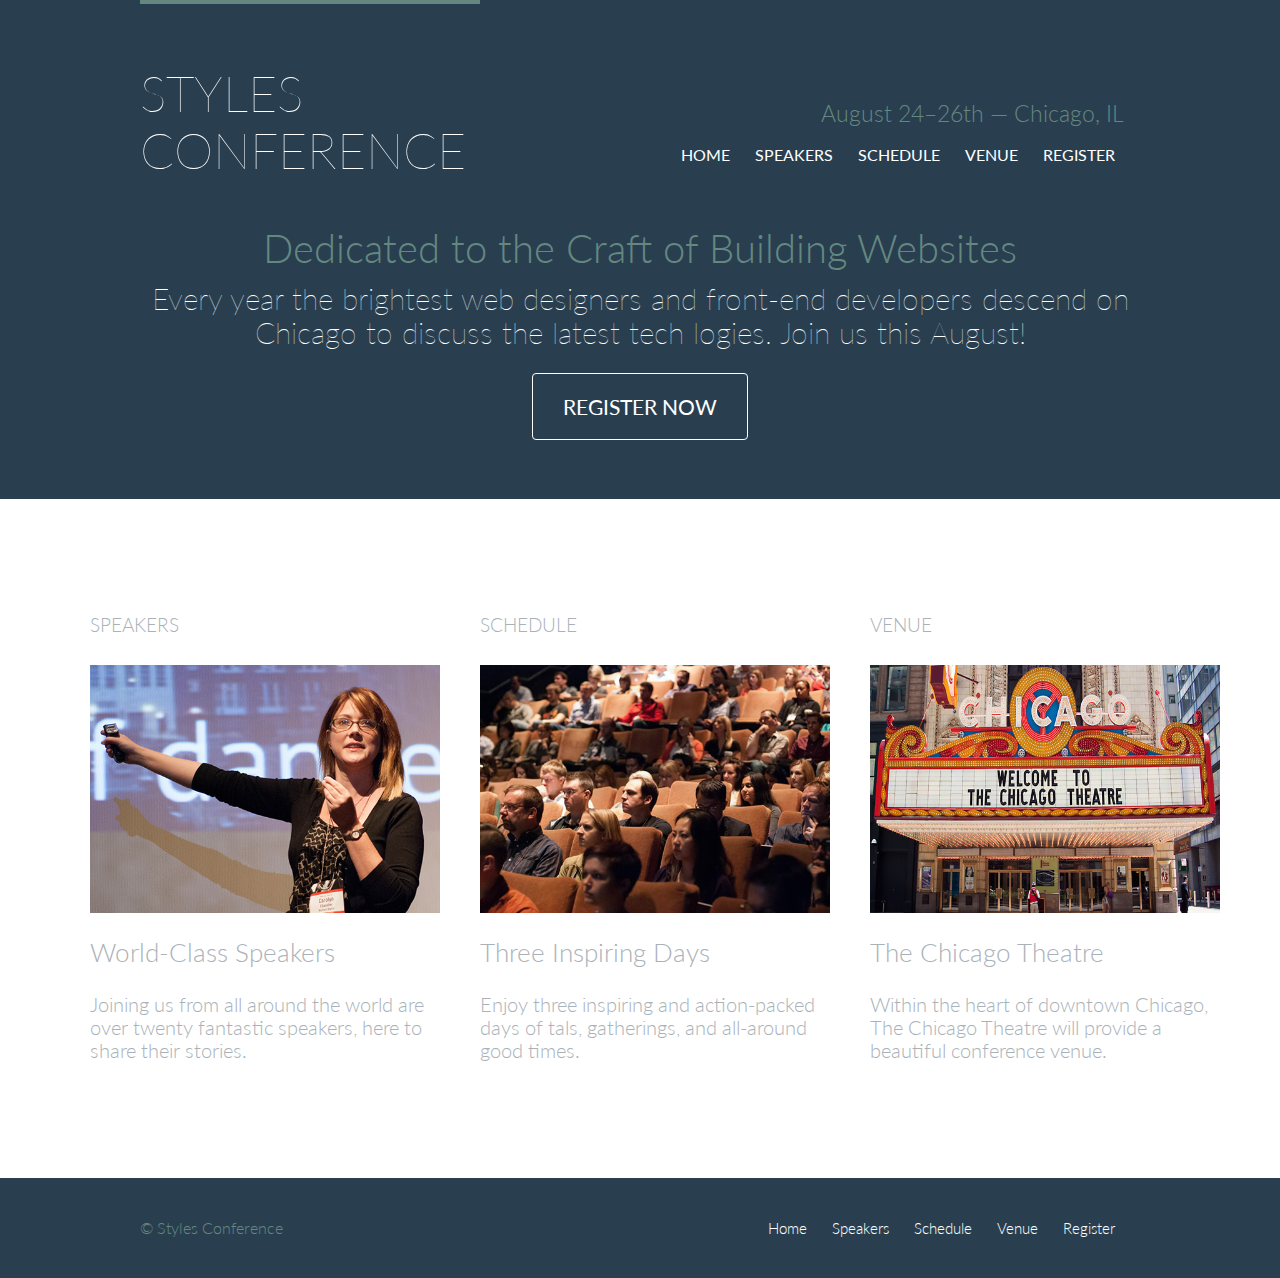
<file: index.html>
<!DOCTYPE html>
<html lang="en">

<head>
    <meta charset="UTF-8">
    <meta http-equiv="X-UA-Compatible" content="IE=edge">
    <meta name="viewport" content="width=device-width, initial-scale=1.0">
    <title>Styles Conference</title>
    <!-- Css -->
    <!-- <link rel="stylesheet" href="css/normalize.css">
    <link rel="stylesheet" href="css/main.css"> -->
    <link rel="stylesheet" href="css/main.min.css">
    <!-- Font family -->
    <link rel="preconnect" href="https://fonts.googleapis.com">
    <link rel="preconnect" href="https://fonts.gstatic.com" crossorigin>
    <link href="https://fonts.googleapis.com/css2?family=Lato:wght@100;300;400&display=swap" rel="stylesheet">
</head>

<body>
    <!-- Header -->
    <header class="site-header">
        <div class="inner-container container">
            <div class="div">
                <div class="hero-content">
                    <h1 class="hero-link">
                        STYLES CONFERENCE
                    </h1>

                </div>


                <div class="div2">
                    <div class="links">
                        <h3 class="link">
                            August 24–26th — Chicago, IL
                        </h3>
                    </div>
                    <div class="sitenav-acitons">
                        <nav class="sitenav">
                            <ul class="sitenav-list">
                                <li class="sitenav-item">
                                    <a class="sitenav-link" href="index.html">HOME</a>
                                </li>
                                <li class="sitenav-item">
                                    <a class="sitenav-link" href="speakers.html">SPEAKERS</a>
                                </li>
                                <li class="sitenav-item">
                                    <a class="sitenav-link" href="schedule.html">SCHEDULE</a>
                                </li>
                                <li class="sitenav-item">
                                    <a class="sitenav-link" href="venue.html">VENUE</a>
                                </li>
                                <li class="sitenav-item">
                                    <a class="sitenav-link" href="register.html">REGISTER</a>
                                </li>
                            </ul>
                        </nav>
                    </div>
                </div>
            </div>

            <div class="new">
                <h2 class="link-hero">
                    Dedicated to the Craft of Building Websites
                </h2>
                <p class="text">
                    Every year the brightest web designers and front-end developers descend on Chicago to discuss the
                    latest tech logies. Join us this August!
                </p>
                <a class="main-button" href="#">REGISTER NOW</a>
            </div>
        </div>
    </header>

    <!-- Main -->

    <Main class="site-main">
        <section class="hero">
            <div class="site-main-container container">
                <ul class="site-link">
                    <li class="site-item">
                        <h3 class="site-item-link">
                            SPEAKERS
                        </h3>

                        <img src="images/speakers.jpg" alt="rasm" width="350">

                        <h2 class="site-item-heading">
                            World-Class Speakers
                        </h2>

                        <p class="site-item-text">
                            Joining us from all around the world are over twenty fantastic speakers, here to share their
                            stories.
                        </p>
                    </li>

                    <li class="site-item">
                        <h3 class="site-item-link">
                            SCHEDULE
                        </h3>

                        <img src="images/schedule.jpg" alt="rasm" width="350">

                        <h2 class="site-item-heading">
                            Three Inspiring Days
                        </h2>

                        <p class="site-item-text">
                            Enjoy three inspiring and action-packed days of tals, gatherings, and all-around good times.
                        </p>
                    </li>

                    <li class="site-item">
                        <h3 class="site-item-link">
                            VENUE
                        </h3>

                        <img src="images/venue.jpg" alt="rasm" width="350">

                        <h2 class="site-item-heading">
                            The Chicago Theatre
                        </h2>
                        <p class="site-item-text">
                            Within the heart of downtown Chicago, The Chicago Theatre will provide a beautiful
                            conference venue.
                        </p>
                    </li>

                </ul>
            </div>
        </section>
    </Main>

    <!-- Footer -->

    <footer class="site-footer">
        <div class="main-header-container container">

            <div class="footer-site">
                <h1 class="link-footer">
                    © Styles Conference
                </h1>
            </div>

            <!--Navbar-->

            <nav class="sitenav">
                <ul class="sitenav-list">
                    <li class="sitenav-item">
                        <a class="sitenavv-link" href="index.html">Home</a>
                    </li>
                    <li class="sitenav-item">
                        <a class="sitenavv-link" href="speakers.html">Speakers</a>
                    </li>
                    <li class="sitenav-item">
                        <a class="sitenavv-link" href="schedule.html">Schedule</a>
                    </li>
                    <li class="sitenav-item">
                        <a class="sitenavv-link" href="venue.html">Venue</a>
                    </li>
                    <li class="sitenav-item">
                        <a class="sitenavv-link" href="venue.html">Register</a>
                    </li>
                </ul>
            </nav>
        </div>
    </footer>

</body>

</html>
</file>
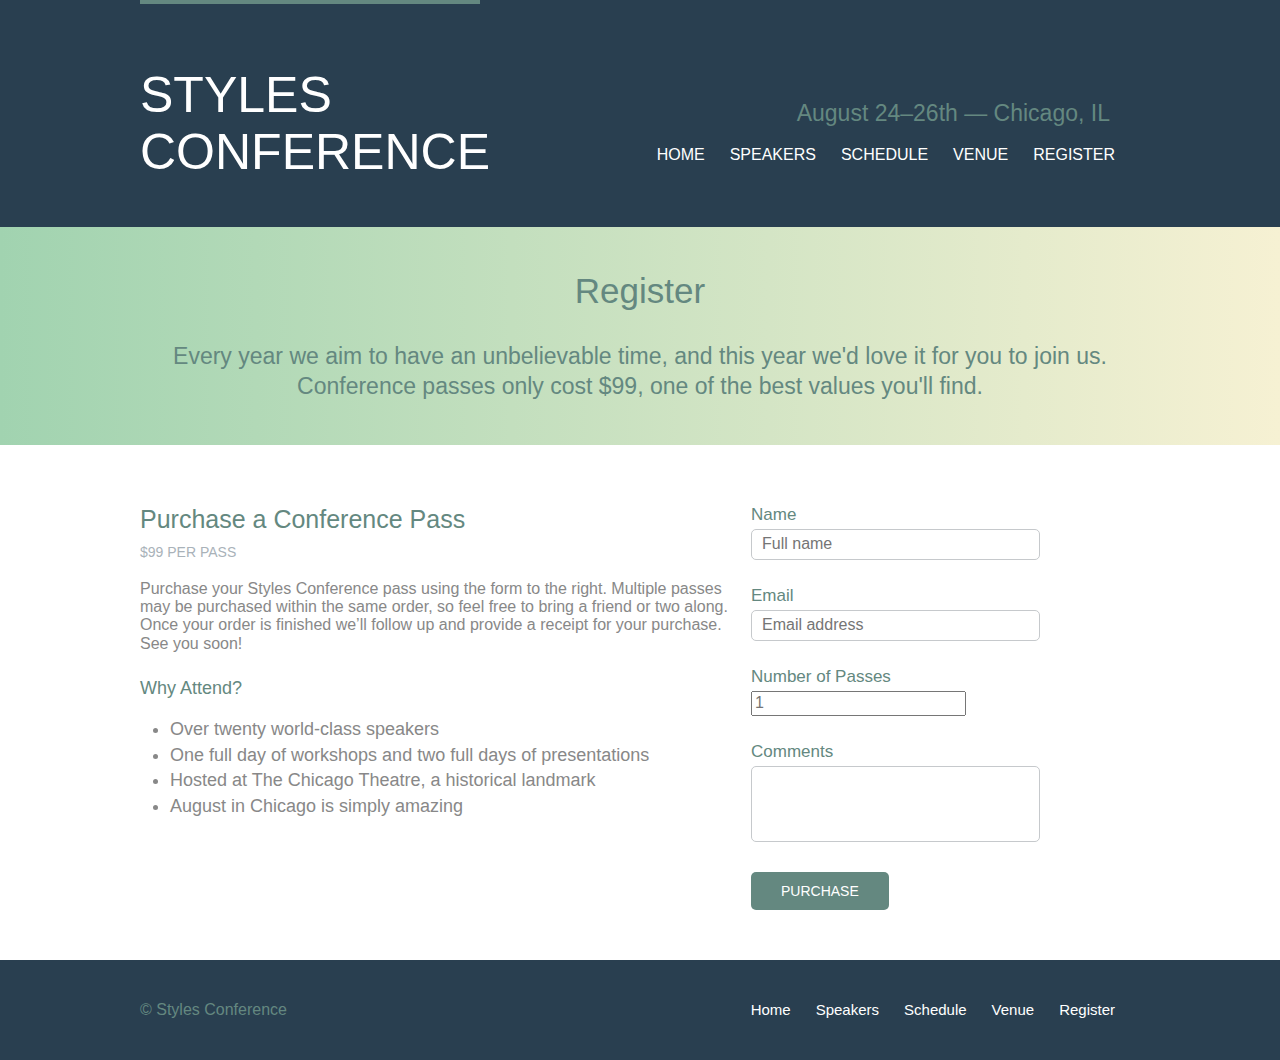
<file: register.html>
<!DOCTYPE html>
<html lang="en">

<head>
    <meta charset="UTF-8">
    <meta http-equiv="X-UA-Compatible" content="IE=edge">
    <meta name="viewport" content="width=device-width, initial-scale=1.0">
    <title>Document</title>
    <!-- <link rel="stylesheet" href="css/normalize.css">
    <link rel="stylesheet" href="css/register.css"> -->
    <link rel="stylesheet" href="css/register.min.css">
</head>

<body>

    <!-- Header -->
    <header class="site-header">
        <div class="inner-container container">
            <div class="div">
                <div class="hero-content">
                    <h1 class="hero-link">
                        STYLES CONFERENCE
                    </h1>

                </div>


                <div class="div2">
                    <div class="links">
                        <h3 class="link">
                            August 24–26th — Chicago, IL
                        </h3>
                    </div>
                    <div class="sitenav-acitons">
                        <nav class="sitenav">
                            <ul class="sitenav-list">
                                <li class="sitenav-item">
                                    <a class="sitenav-link" href="index.html">HOME</a>
                                </li>
                                <li class="sitenav-item">
                                    <a class="sitenav-link" href="speakers.html">SPEAKERS</a>
                                </li>
                                <li class="sitenav-item">
                                    <a class="sitenav-link" href="schedule.html">SCHEDULE</a>
                                </li>
                                <li class="sitenav-item">
                                    <a class="sitenav-link" href="venue.html">VENUE</a>
                                </li>
                                <li class="sitenav-item">
                                    <a class="sitenav-link" href="register.html">REGISTER</a>
                                </li>
                            </ul>
                        </nav>
                    </div>
                </div>
            </div>
        </div>
    </header>

    <Main class="site-main">
        <section class="hero">
            <div class="site-main-container container">
                <div class="site-content">
                    <h1 class="site-heading">
                        Register
                    </h1>
                    <p class="site-text">
                        Every year we aim to have an unbelievable time, and this year we'd love it for you to join us.
                        Conference passes only cost $99, one of the best values you'll find.
                    </p>
                </div>
            </div>
        </section>

        <section class="heroo">
            <div class="site-main-contanier container">
                <div class="hero-content">
                    <h1 class="hero-heding">
                        Purchase a Conference Pass
                    </h1>

                    <span class="hero-span">
                        $99 PER PASS
                    </span>

                    <p class="hero-text">
                        Purchase your Styles Conference pass using the form to the right. Multiple passes may be
                        purchased within the same order, so feel free to bring a friend or two along. Once your order is
                        finished we’ll follow up and provide a receipt for your purchase. See you soon!
                    </p>

                    <h1 class="heroo-heding">
                        Why Attend?
                    </h1>

                    <ul class="site-list">
                        <li class="hero-heading">
                            Over twenty world-class speakers
                        </li>
                        <li class="hero-heading">
                            One full day of workshops and two full days of presentations
                        </li>
                        <li class="hero-heading">
                            Hosted at The Chicago Theatre, a historical landmark
                        </li>
                        <li class="hero-heading">
                            August in Chicago is simply amazing
                        </li>
                    </ul>

                </div>

                <div class="site-contentt">
                    <div class="site-search">
                        <h2 class="site-heeding">
                            Name
                        </h2>
                        <form class="global-search" action="https://echo.htmlacademy.ru">
                            <input class="global-input" id="ism" type="text" name="text" required
                                placeholder="Full name" aria-label="Full name" />
                        </form>

                        <h2 class="site-heeeding">
                            Email
                        </h2>

                        <form class="global-search" action="https://echo.htmlacademy.ru">
                            <input class="global-input" id="ism" type="text" name="text" required
                                placeholder="Email address" aria-label="Email-address" />
                        </form>

                        <h2 class="site-heeeding">
                            Number of Passes
                        </h2>

                        <form class="global-search" action="https://echo.htmlacademy.ru">
                            <input class="globall-input" id="ism" type="number" name="son" required placeholder="1"
                                aria-label="1" />
                        </form>

                        <h2 class="site-heeeding">
                            Comments
                        </h2>

                        <form class="global-search" action="https://echo.htmlacademy.ru">
                            <input class="global-inputt" id="ism" type="text" name="comments" required placeholder=""
                                aria-label="" />
                        </form>

                        <a class="main-button button-info" href="#">
                            Purchase
                        </a>

                    </div>
                </div>

            </div>
        </section>
    </Main>

    <!--Footer -->

    <footer class="site-footer">
        <div class="main-header-container container">

            <div class="footer-site">
                <h1 class="link-footer">
                    © Styles Conference
                </h1>
            </div>

            <!--Navbar-->

            <nav class="sitenav">
                <ul class="sitenav-list">
                    <li class="sitenav-item">
                        <a class="sitenavv-link" href="index.html">Home</a>
                    </li>
                    <li class="sitenav-item">
                        <a class="sitenavv-link" href="speakers.html">Speakers</a>
                    </li>
                    <li class="sitenav-item">
                        <a class="sitenavv-link" href="schedule.html">Schedule</a>
                    </li>
                    <li class="sitenav-item">
                        <a class="sitenavv-link" href="venue.html">Venue</a>
                    </li>
                    <li class="sitenav-item">
                        <a class="sitenavv-link" href="register.html">Register</a>
                    </li>
                </ul>
            </nav>
        </div>
    </footer>

</body>

</html>
</file>
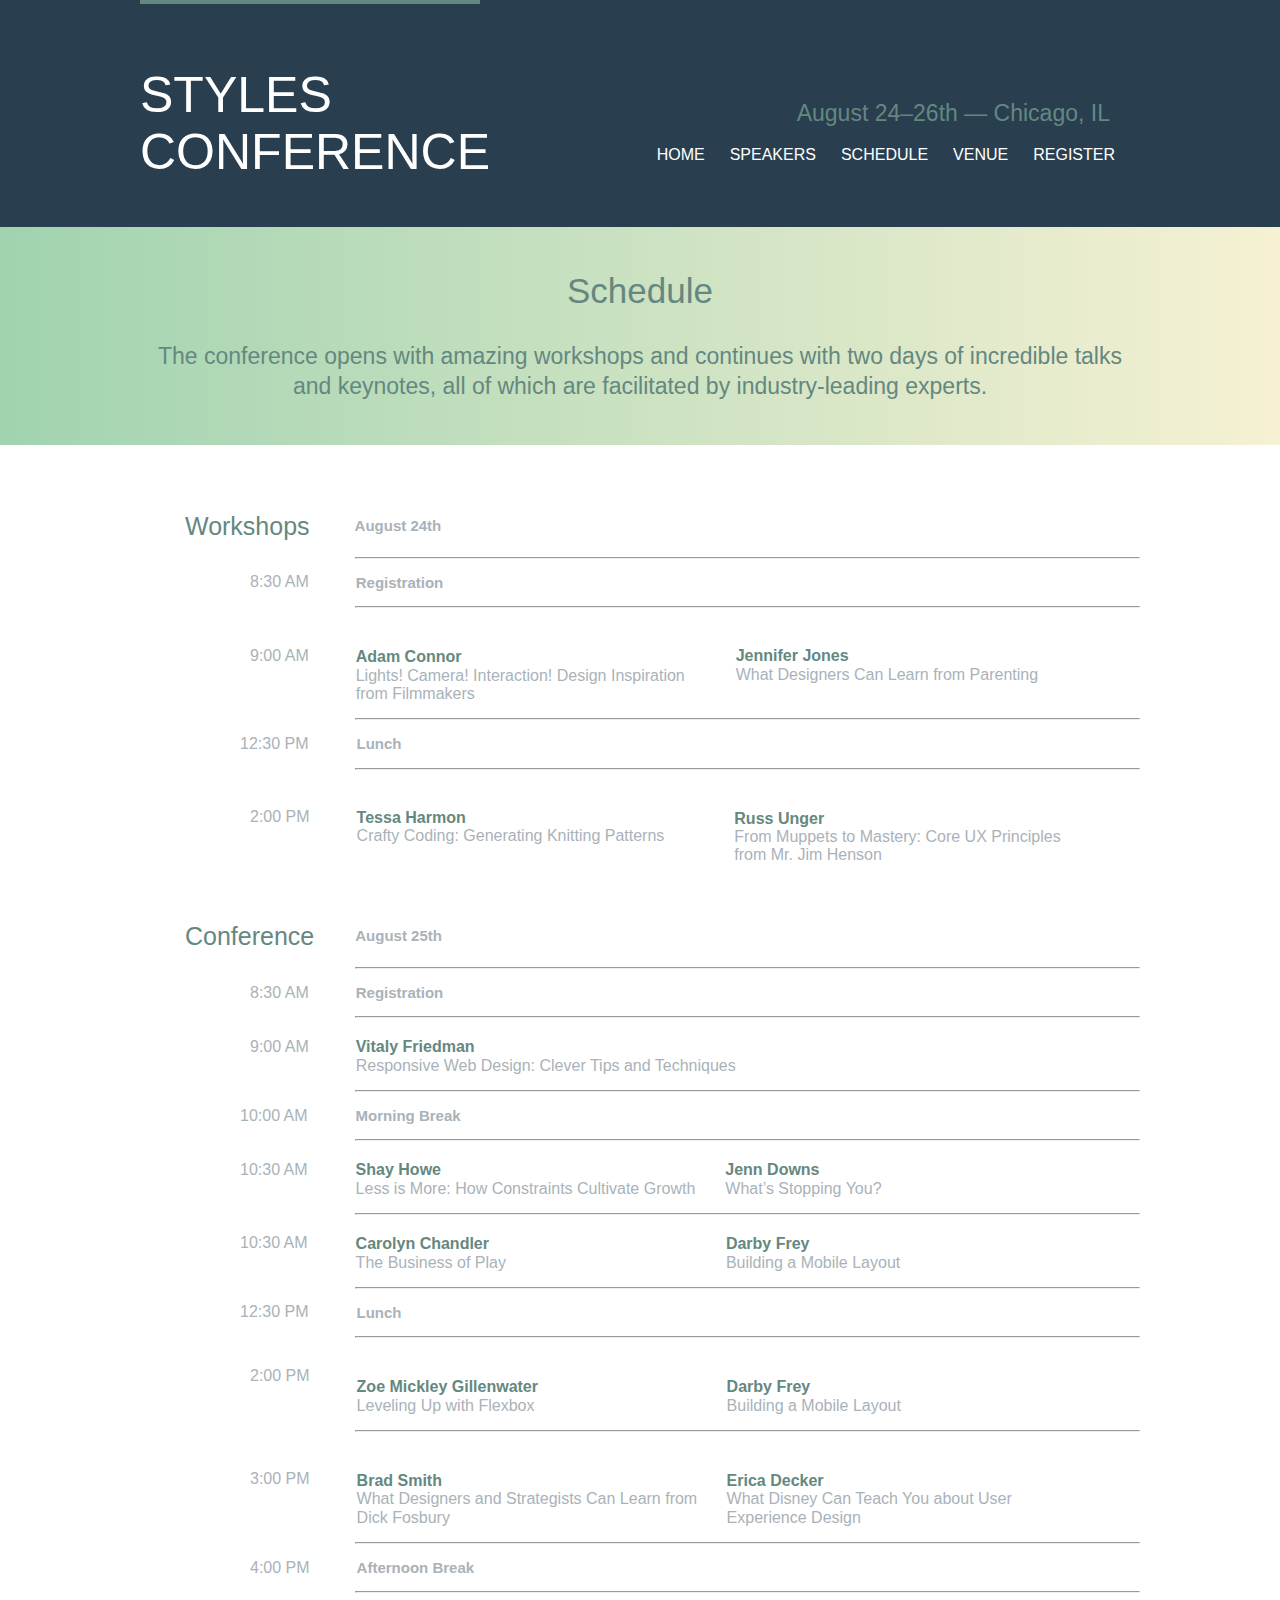
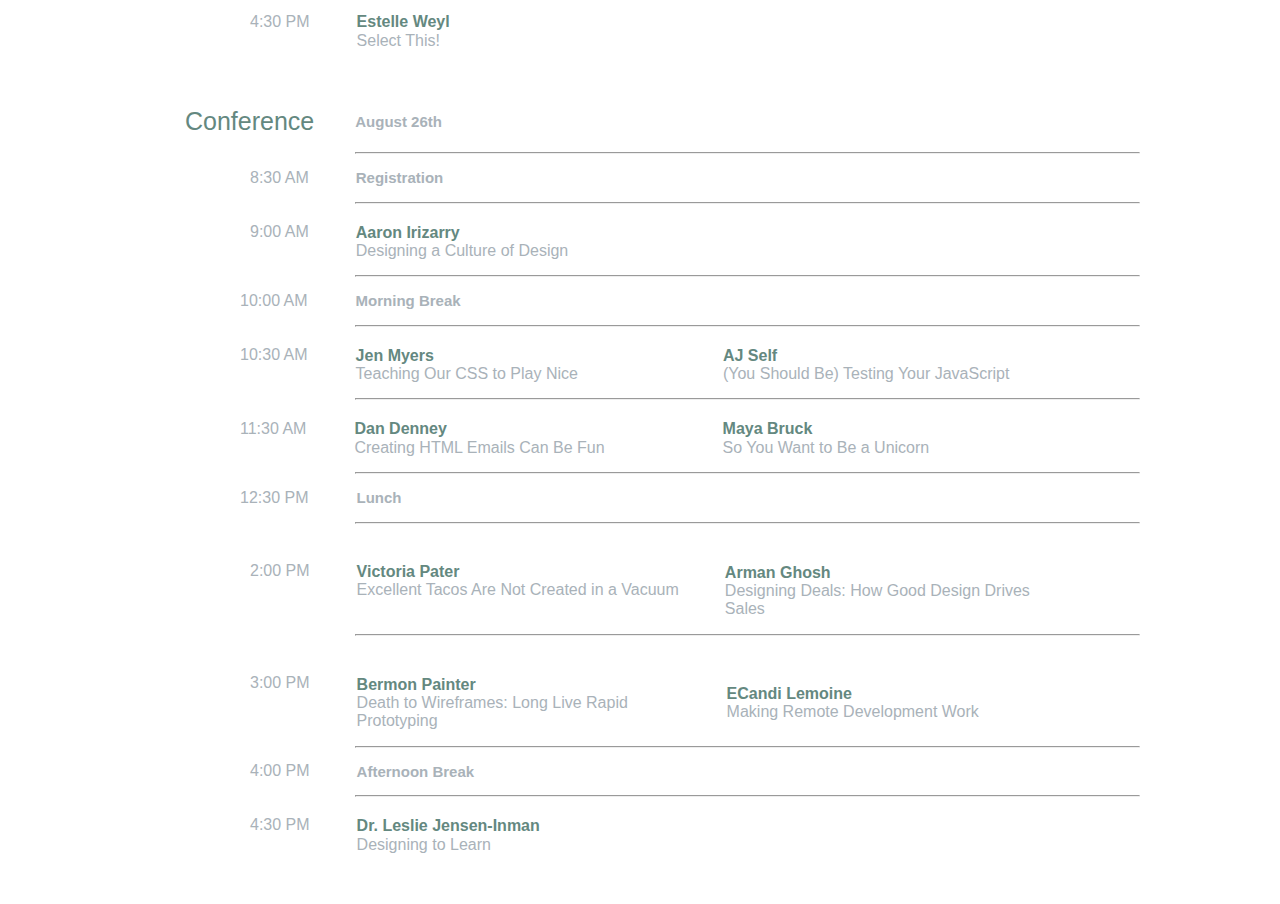
<file: schedule.html>
<!DOCTYPE html>
<html lang="en">

<head>
    <meta charset="UTF-8">
    <meta http-equiv="X-UA-Compatible" content="IE=edge">
    <meta name="viewport" content="width=device-width, initial-scale=1.0">
    <title>Document</title>
    <!-- <link rel="stylesheet" href="css/normalize.css">
    <link rel="stylesheet" href="css/schedule.css"> -->
    <link rel="stylesheet" href="css/schedule.min.css">
</head>

<body>
    <!-- Header -->
    <header class="site-header">
        <div class="inner-container container">
            <div class="div">
                <div class="hero-content">
                    <h1 class="hero-link">
                        STYLES CONFERENCE
                    </h1>

                </div>


                <div class="div2">
                    <div class="links">
                        <h3 class="link">
                            August 24–26th — Chicago, IL
                        </h3>
                    </div>
                    <div class="sitenav-acitons">
                        <nav class="sitenav">
                            <ul class="sitenav-list">
                                <li class="sitenav-item">
                                    <a class="sitenav-link" href="index.html">HOME</a>
                                </li>
                                <li class="sitenav-item">
                                    <a class="sitenav-link" href="speakers.html">SPEAKERS</a>
                                </li>
                                <li class="sitenav-item">
                                    <a class="sitenav-link" href="schedule.html">SCHEDULE</a>
                                </li>
                                <li class="sitenav-item">
                                    <a class="sitenav-link" href="venue.html">VENUE</a>
                                </li>
                                <li class="sitenav-item">
                                    <a class="sitenav-link" href="register.html">REGISTER</a>
                                </li>
                            </ul>
                        </nav>
                    </div>
                </div>
            </div>
        </div>
    </header>

    <!-- Main -->

    <main class="site-main">
        <section class="hero">
            <div class="site-main-container container">
                <div class="site-content">
                    <h1 class="site-heading">
                        Schedule
                    </h1>
                    <p class="site-text">
                        The conference opens with amazing workshops and continues with two days of incredible talks and
                        keynotes, all of which are facilitated by industry-leading experts.
                    </p>
                </div>
            </div>
        </section>

        <section class="heroo">
            <div class="site-main-content container">
                <div class="content-site">
                    <div class="site-div">
                        <h1 class="siteee-heading">
                            Workshops
                        </h1>
                        <h3 class="site-heding">
                            August 24th
                        </h3>
                    </div>
                    <hr class="rectangle">
                    <div class="site-div">
                        <span class="site-span">
                            8:30 AM
                        </span>
                        <h3 class="site-heding">
                            Registration
                        </h3>
                    </div>
                    <hr class="rectangle">
                    <div class="site-div">
                        <span class="site-span">
                            9:00 AM
                        </span>
                        <div class="divv-sitenav">
                            <h4 class="heading-sitee">
                                Adam Connor
                            </h4>
                            <a class="site-linnk" href="speakers.html">
                                Lights! Camera! Interaction! Design Inspiration from Filmmakers
                            </a>
                        </div>
                        <div class="div-sitenav">
                            <h4 class="heading-sitee">
                                Jennifer Jones
                            </h4>
                            <a class="site-linnk" href="speakers.html">
                                What Designers Can Learn from Parenting
                            </a>
                        </div>
                    </div>
                    <hr class="rektangle">

                    <div class="site-div">
                        <span class="site-spann">
                            12:30 PM
                        </span>
                        <h3 class="site-heding">
                            Lunch
                        </h3>
                    </div>
                    <hr class="rectangle">
                    <div class="sitee-div">
                        <span class="site-span">
                            2:00 PM
                        </span>
                        <div class="div-sitenavv">
                            <h4 class="heading-sitee">
                                Tessa Harmon
                            </h4>
                            <a class="site-linnk" class="site-link" href="speakers.html">
                                Crafty Coding: Generating Knitting Patterns
                            </a>
                        </div>
                        <div class="divv-sitenavv">
                            <h4 class="heading-sitee">
                                Russ Unger
                            </h4>
                            <a class="site-linnk" href="speakers.html">
                                From Muppets to Mastery: Core UX Principles from Mr. Jim Henson
                            </a>
                        </div>
                    </div>

                </div>


                <div class="content-site">
                    <div class="site-div">
                        <h1 class="sitee-heading">
                            Conference
                        </h1>
                        <h3 class="site-heding">
                            August 25th
                        </h3>
                    </div>
                    <hr class="rectangle">
                    <div class="site-div">
                        <span class="site-span">
                            8:30 AM
                        </span>
                        <h3 class="site-heding">
                            Registration
                        </h3>
                    </div>
                    <hr class="rectangle">
                    <div class="site-div">
                        <span class="site-span">
                            9:00 AM
                        </span>
                        <div class="div-ssitenav">
                            <h4 class="heading-sitee">
                                Vitaly Friedman
                            </h4>
                            <a class="site-linnk" href="speakers.html">
                                Responsive Web Design: Clever Tips and Techniques
                            </a>
                        </div>
                    </div>
                    <hr class="rektangle">

                    <div class="site-div">
                        <span class="site-spann">
                            10:00 AM
                        </span>
                        <h3 class="site-heding">
                            Morning Break
                        </h3>
                    </div>

                    <hr class="rectangle">

                    <div class="site-div">
                        <span class="site-spann">
                            10:30 AM
                        </span>
                        <div class="div-content">
                            <h4 class="heading-sitee">
                                Shay Howe
                            </h4>
                            <a class="site-linnk" class="site-link" href="speakers.html">
                                Less is More: How Constraints Cultivate Growth
                            </a>
                        </div>
                        <div class="div-content">
                            <h4 class="heading-sitee">
                                Jenn Downs
                            </h4>
                            <a class="site-linnk" href="speakers.html">
                                What’s Stopping You?
                            </a>
                        </div>
                    </div>

                    <hr class="rektangle">

                    <div class="site-div">
                        <span class="site-spann">
                            10:30 AM
                        </span>
                        <div class="div6">
                            <h4 class="heading-sitee">
                                Carolyn Chandler
                            </h4>
                            <a class="site-linnk" class="site-link" href="speakers.html">
                                The Business of Play
                            </a>
                        </div>
                        <div class="div-content">
                            <h4 class="heading-sitee">
                                Darby Frey
                            </h4>
                            <a class="site-linnk" href="speakers.html">
                                Building a Mobile Layout
                            </a>
                        </div>
                    </div>

                    <hr class="rektangle">

                    <div class="site-div">
                        <span class="site-spann">
                            12:30 PM
                        </span>
                        <h3 class="site-heding">
                            Lunch
                        </h3>
                    </div>

                    <hr class="rectangle">

                    <div class="site-div">
                        <span class="site-span">
                            2:00 PM
                        </span>
                        <div class="divv-sitenavv">
                            <h4 class="heading-sitee">
                                Zoe Mickley Gillenwater
                            </h4>
                            <a class="site-linnk" class="site-link" href="speakers.html">
                                Leveling Up with Flexbox
                            </a>
                        </div>
                        <div class="divv-sitenavv">
                            <h4 class="heading-sitee">
                                Darby Frey
                            </h4>
                            <a class="site-linnk" href="speakers.html">
                                Building a Mobile Layout
                            </a>
                        </div>
                    </div>

                    <hr class="rektangle">

                    <div class="site-div">
                        <span class="site-span">
                            3:00 PM
                        </span>
                        <div class="divv-sitenavv">
                            <h4 class="heading-sitee">
                                Brad Smith
                            </h4>
                            <a class="site-linnk" class="site-link" href="speakers.html">
                                What Designers and Strategists Can Learn from Dick Fosbury
                            </a>
                        </div>
                        <div class="divv-sitenavv">
                            <h4 class="heading-sitee">
                                Erica Decker
                            </h4>
                            <a class="site-linnk" href="speakers.html">
                                What Disney Can Teach You about User Experience Design
                            </a>
                        </div>
                    </div>

                    <hr class="rektangle">

                    <div class="site-div">
                        <span class="site-span">
                            4:00 PM
                        </span>
                        <h3 class="site-heding">
                            Afternoon Break
                        </h3>
                    </div>

                    <hr class="rectangle">

                    <div class="sitee-div">
                        <span class="site-span">
                            4:30 PM
                        </span>
                        <div class="div-sitenavv">
                            <h4 class="heading-sitee">
                                Estelle Weyl
                            </h4>
                            <a class="site-linnk" class="site-link" href="speakers.html">
                                Select This!
                            </a>
                        </div>

                    </div>

                </div>

                <div class="content-site">
                    <div class="site-div">
                        <h1 class="sitee-heading">
                            Conference
                        </h1>
                        <h3 class="site-heding">
                            August 26th
                        </h3>
                    </div>
                    <hr class="rectangle">
                    <div class="site-div">
                        <span class="site-span">
                            8:30 AM
                        </span>
                        <h3 class="site-heding">
                            Registration
                        </h3>
                    </div>
                    <hr class="rectangle">
                    <div class="site-div">
                        <span class="site-span">
                            9:00 AM
                        </span>
                        <div class="div-ssitenav">
                            <h4 class="heading-sitee">
                                Aaron Irizarry
                            </h4>
                            <a class="site-linnk" href="speakers.html">
                                Designing a Culture of Design
                            </a>
                        </div>
                    </div>
                    <hr class="rektangle">

                    <div class="site-div">
                        <span class="site-spann">
                            10:00 AM
                        </span>
                        <h3 class="site-heding">
                            Morning Break
                        </h3>
                    </div>

                    <hr class="rectangle">

                    <div class="site-div">
                        <span class="site-spann">
                            10:30 AM
                        </span>
                        <div class="div4">
                            <h4 class="heading-sitee">
                                Jen Myers
                            </h4>
                            <a class="site-linnk" class="site-link" href="speakers.html">
                                Teaching Our CSS to Play Nice
                            </a>
                        </div>
                        <div class="div-content">
                            <h4 class="heading-sitee">
                                AJ Self
                            </h4>
                            <a class="site-linnk" href="speakers.html">
                                (You Should Be) Testing Your JavaScript
                            </a>
                        </div>
                    </div>

                    <hr class="rektangle">

                    <div class="site-div">
                        <span class="site-spann">
                            11:30 AM
                        </span>
                        <div class="div5">
                            <h4 class="heading-sitee">
                                Dan Denney
                            </h4>
                            <a class="site-linnk" class="site-link" href="speakers.html">
                                Creating HTML Emails Can Be Fun
                            </a>
                        </div>
                        <div class="div-content">
                            <h4 class="heading-sitee">
                                Maya Bruck
                            </h4>
                            <a class="site-linnk" href="speakers.html">
                                So You Want to Be a Unicorn
                            </a>
                        </div>
                    </div>

                    <hr class="rektangle">

                    <div class="site-div">
                        <span class="site-spann">
                            12:30 PM
                        </span>
                        <h3 class="site-heding">
                            Lunch
                        </h3>
                    </div>

                    <hr class="rectangle">

                    <div class="site-div">
                        <span class="site-span">
                            2:00 PM
                        </span>
                        <div class="div1">
                            <h4 class="heading-sitee">
                                Victoria Pater
                            </h4>
                            <a class="site-linnk" class="site-link" href="speakers.html">
                                Excellent Tacos Are Not Created in a Vacuum
                            </a>
                        </div>
                        <div class="div3">
                            <h4 class="heading-sitee">
                                Arman Ghosh
                            </h4>
                            <a class="site-linnk" href="speakers.html">
                                Designing Deals: How Good Design Drives Sales
                            </a>
                        </div>
                    </div>

                    <hr class="rektangle">

                    <div class="site-div">
                        <span class="site-span">
                            3:00 PM
                        </span>
                        <div class="divv-sitenavv">
                            <h4 class="heading-sitee">
                                Bermon Painter
                            </h4>
                            <a class="site-linnk" class="site-link" href="speakers.html">
                                Death to Wireframes: Long Live Rapid Prototyping
                            </a>
                        </div>
                        <div class="divv-sitenavv">
                            <h4 class="heading-sitee">
                                ECandi Lemoine
                            </h4>
                            <a class="site-linnk" href="speakers.html">
                                Making Remote Development Work
                            </a>
                        </div>
                    </div>

                    <hr class="rektangle">

                    <div class="site-div">
                        <span class="site-span">
                            4:00 PM
                        </span>
                        <h3 class="site-heding">
                            Afternoon Break
                        </h3>
                    </div>

                    <hr class="rectangle">

                    <div class="site-divv">
                        <span class="site-span">
                            4:30 PM
                        </span>
                        <div class="div-sitenavv">
                            <h4 class="heading-sitee">
                                Dr. Leslie Jensen-Inman
                            </h4>
                            <a class="site-linnk" class="site-link" href="speakers.html">
                                Designing to Learn
                            </a>
                        </div>

                    </div>

                </div>

            </div>
        </section>

    </main>

</body>

</html>
</file>
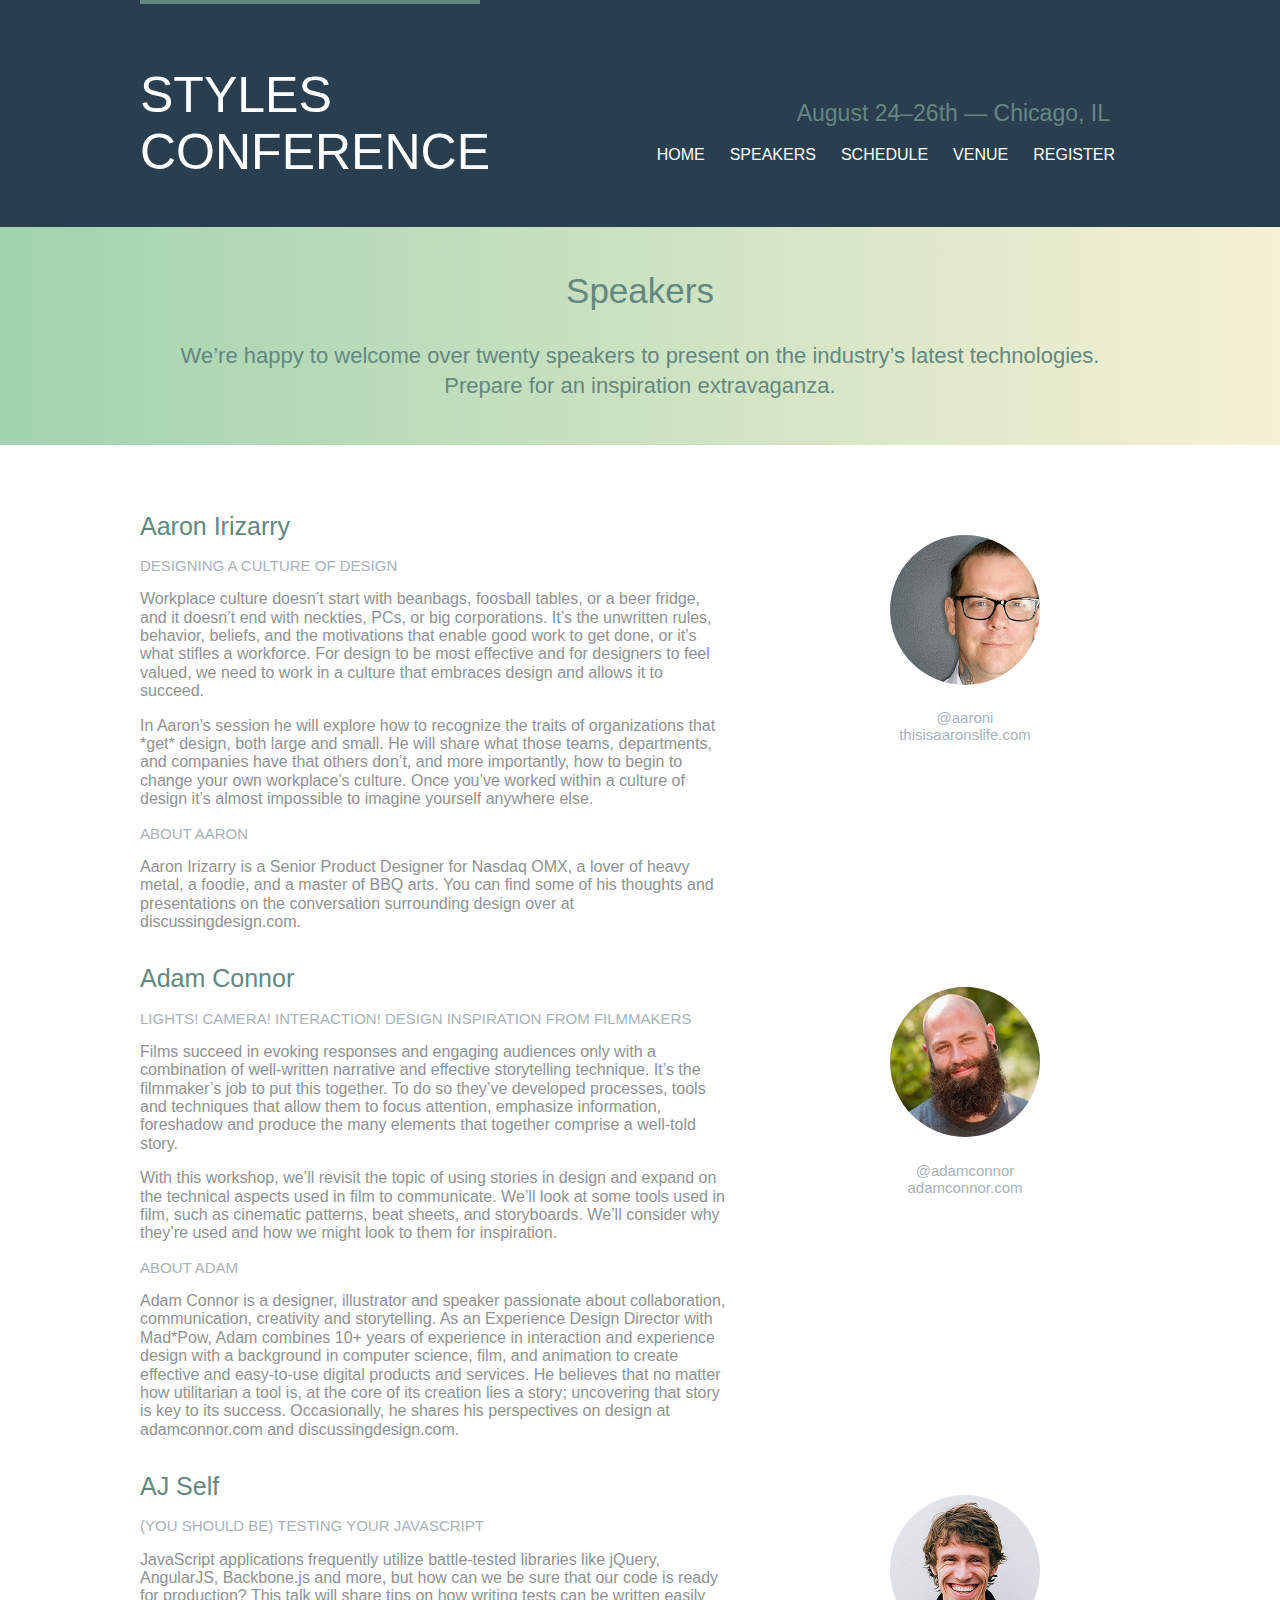
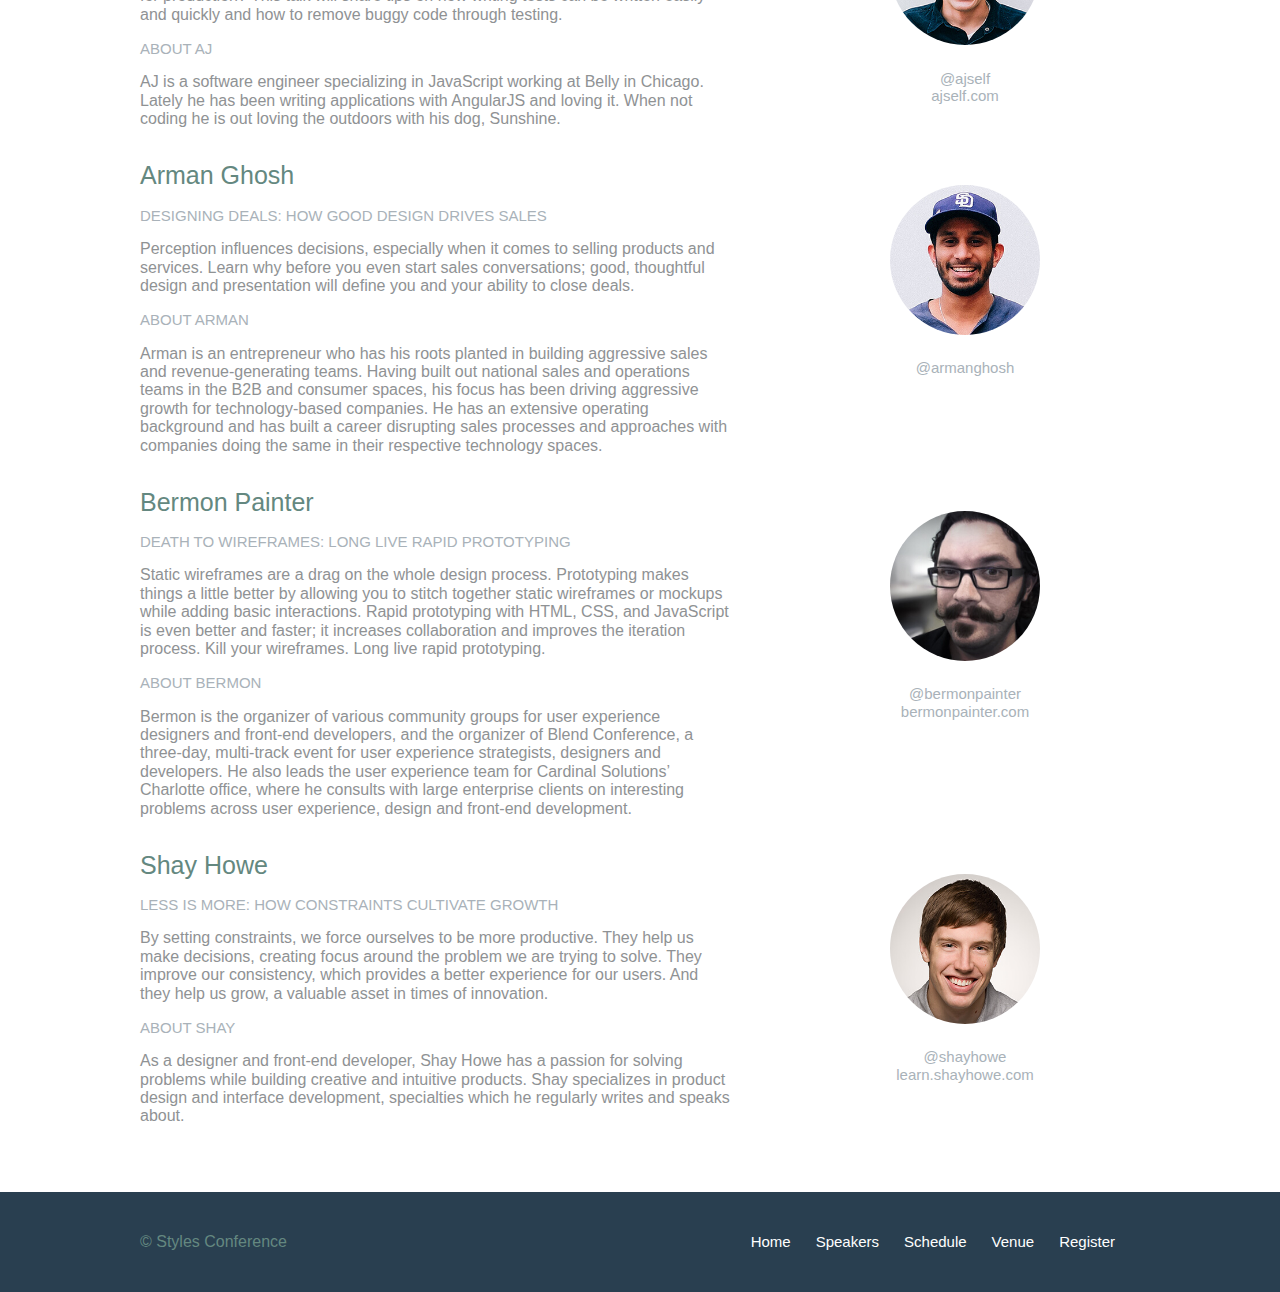
<file: speakers.html>
<!DOCTYPE html>
<html lang="en">

<head>
    <meta charset="UTF-8">
    <meta http-equiv="X-UA-Compatible" content="IE=edge">
    <meta name="viewport" content="width=device-width, initial-scale=1.0">
    <title>Document</title>
    <!-- css -->
    <!-- <link rel="stylesheet" href="css/normalize.css">
    <link rel="stylesheet" href="css/speakers.css"> -->
    <link rel="stylesheet" href="css/speakers.min.css">
</head>

<body>
    <!-- Header -->
    <header class="site-header">
        <div class="inner-container container">
            <div class="div">
                <div class="hero-content">
                    <h1 class="hero-link">
                        STYLES CONFERENCE
                    </h1>

                </div>


                <div class="div2">
                    <div class="links">
                        <h3 class="link">
                            August 24–26th — Chicago, IL
                        </h3>
                    </div>
                    <div class="sitenav-acitons">
                        <nav class="sitenav">
                            <ul class="sitenav-list">
                                <li class="sitenav-item">
                                    <a class="sitenav-link" href="index.html">HOME</a>
                                </li>
                                <li class="sitenav-item">
                                    <a class="sitenav-link" href="speakers.html">SPEAKERS</a>
                                </li>
                                <li class="sitenav-item">
                                    <a class="sitenav-link" href="schedule.html">SCHEDULE</a>
                                </li>
                                <li class="sitenav-item">
                                    <a class="sitenav-link" href="venue.html">VENUE</a>
                                </li>
                                <li class="sitenav-item">
                                    <a class="sitenav-link" href="register.html">REGISTER</a>
                                </li>
                            </ul>
                        </nav>
                    </div>
                </div>
            </div>
        </div>
    </header>

    <Main class="site-main">
        <section class="hero">
            <div class="site-main-container container">
                <div class="site-content">
                    <h1 class="site-heading">
                        Speakers
                    </h1>
                    <p class="site-text">
                        We’re happy to welcome over twenty speakers to present on the industry’s latest technologies.
                        Prepare for an inspiration extravaganza.
                    </p>
                </div>
            </div>
        </section>

        <section class="heroo">
            <div class="site-main-container container">
                <div class="content-site">
                    <h1 class="heading-site">
                        Aaron Irizarry
                    </h1>
                    <h3 class="heding-site">
                        DESIGNING A CULTURE OF DESIGN
                    </h3>
                    <p class="text-site">
                        Workplace culture doesn’t start with beanbags, foosball tables, or a beer fridge, and it
                        doesn’t
                        end with neckties, PCs, or big corporations. It’s the unwritten rules, behavior, beliefs,
                        and
                        the motivations that enable good work to get done, or it’s what stifles a workforce. For
                        design
                        to be most effective and for designers to feel valued, we need to work in a culture that
                        embraces design and allows it to succeed.
                    </p>
                    <p class="text-site">
                        In Aaron’s session he will explore how to recognize the traits of organizations that *get*
                        design, both large and small. He will share what those teams, departments, and companies
                        have
                        that others don’t, and more importantly, how to begin to change your own workplace’s
                        culture.
                        Once you’ve worked within a culture of design it’s almost impossible to imagine yourself
                        anywhere else.
                    </p>
                    <h3 class="heding-site">
                        ABOUT AARON
                    </h3>
                    <p class="text-site">
                        Aaron Irizarry is a Senior Product Designer for Nasdaq OMX, a lover of heavy metal, a foodie,
                        and a master of BBQ arts. You can find some of his thoughts and presentations on the
                        conversation surrounding design over at discussingdesign.com.
                    </p>
                </div>
                <div class="site-div">
                    <img class="site-img" src="img/aaron-irizarry.jpg" alt="rasm" height="150">

                    <span class="site-span">
                        @aaroni
                    </span>

                    <span class="site-span">
                        thisisaaronslife.com
                    </span>
                </div>
            </div>
        </section>

        <section class="heroo">
            <div class="site-main-container container">
                <div class="content-site">
                    <h1 class="heading-site">
                        Adam Connor
                    </h1>
                    <h3 class="heding-site">
                        LIGHTS! CAMERA! INTERACTION! DESIGN INSPIRATION FROM FILMMAKERS
                    </h3>
                    <p class="text-site">
                        Films succeed in evoking responses and engaging audiences only with a combination of
                        well-written narrative and effective storytelling technique. It’s the filmmaker’s job to put
                        this together. To do so they’ve developed processes, tools and techniques that allow them to
                        focus attention, emphasize information, foreshadow and produce the many elements that together
                        comprise a well-told story.
                    </p>
                    <p class="text-site">
                        With this workshop, we’ll revisit the topic of using stories in design and expand on the
                        technical aspects used in film to communicate. We’ll look at some tools used in film, such as
                        cinematic patterns, beat sheets, and storyboards. We’ll consider why they’re used and how we
                        might look to them for inspiration.
                    </p>
                    <h3 class="heding-site">
                        ABOUT ADAM
                    </h3>
                    <p class="text-site">
                        Adam Connor is a designer, illustrator and speaker passionate about collaboration,
                        communication, creativity and storytelling. As an Experience Design Director with Mad*Pow, Adam
                        combines 10+ years of experience in interaction and experience design with a background in
                        computer science, film, and animation to create effective and easy-to-use digital products and
                        services. He believes that no matter how utilitarian a tool is, at the core of its creation lies
                        a story; uncovering that story is key to its success. Occasionally, he shares his perspectives
                        on design at adamconnor.com and discussingdesign.com.
                    </p>
                </div>
                <div class="site-div">
                    <img class="site-img" src="img/adam-connor.jpg" alt="rasm" height="150">

                    <span class="site-span">
                        @adamconnor
                    </span>

                    <span class="site-span">
                        adamconnor.com
                    </span>
                </div>
            </div>
        </section>

        <section class="heroo">
            <div class="site-main-container container">
                <div class="content-site">
                    <h1 class="heading-site">
                        AJ Self
                    </h1>
                    <h3 class="heding-site">
                        (YOU SHOULD BE) TESTING YOUR JAVASCRIPT
                    </h3>
                    <p class="text-site">
                        JavaScript applications frequently utilize battle-tested libraries like jQuery, AngularJS,
                        Backbone.js and more, but how can we be sure that our code is ready for production? This talk
                        will share tips on how writing tests can be written easily and quickly and how to remove buggy
                        code through testing.
                    </p>
                    <h3 class="heding-site">
                        ABOUT AJ
                    </h3>
                    <p class="text-site">
                        AJ is a software engineer specializing in JavaScript working at Belly in Chicago. Lately he has
                        been writing applications with AngularJS and loving it. When not coding he is out loving the
                        outdoors with his dog, Sunshine.
                    </p>
                </div>
                <div class="site-div">
                    <img class="site-img" src="img/aj-self.jpg" alt="rasm" height="150">

                    <span class="site-span">
                        @ajself
                    </span>

                    <span class="site-span">
                        ajself.com
                    </span>
                </div>
            </div>
        </section>

        <section class="heroo">
            <div class="site-main-container container">
                <div class="content-site">
                    <h1 class="heading-site">
                        Arman Ghosh
                    </h1>
                    <h3 class="heding-site">
                        DESIGNING DEALS: HOW GOOD DESIGN DRIVES SALES
                    </h3>
                    <p class="text-site">
                        Perception influences decisions, especially when it comes to selling products and services.
                        Learn why before you even start sales conversations; good, thoughtful design and presentation
                        will define you and your ability to close deals.
                    </p>
                    <h3 class="heding-site">
                        ABOUT ARMAN
                    </h3>
                    <p class="text-site">
                        Arman is an entrepreneur who has his roots planted in building aggressive sales and
                        revenue-generating teams. Having built out national sales and operations teams in the B2B and
                        consumer spaces, his focus has been driving aggressive growth for technology-based companies. He
                        has an extensive operating background and has built a career disrupting sales processes and
                        approaches with companies doing the same in their respective technology spaces.
                    </p>
                </div>
                <div class="site-div">
                    <img class="site-img" src="img/arman-ghosh.jpg" alt="rasm" height="150">

                    <span class="site-span">
                        @armanghosh
                    </span>

                </div>
            </div>
        </section>

        <section class="heroo">
            <div class="site-main-container container">
                <div class="content-site">
                    <h1 class="heading-site">
                        Bermon Painter
                    </h1>
                    <h3 class="heding-site">
                        DEATH TO WIREFRAMES: LONG LIVE RAPID PROTOTYPING
                    </h3>
                    <p class="text-site">
                        Static wireframes are a drag on the whole design process. Prototyping makes things a little
                        better by allowing you to stitch together static wireframes or mockups while adding basic
                        interactions. Rapid prototyping with HTML, CSS, and JavaScript is even better and faster; it
                        increases collaboration and improves the iteration process. Kill your wireframes. Long live
                        rapid prototyping.
                    </p>
                    <h3 class="heding-site">
                        ABOUT BERMON
                    </h3>
                    <p class="text-site">
                        Bermon is the organizer of various community groups for user experience designers and front-end
                        developers, and the organizer of Blend Conference, a three-day, multi-track event for user
                        experience strategists, designers and developers. He also leads the user experience team for
                        Cardinal Solutions’ Charlotte office, where he consults with large enterprise clients on
                        interesting problems across user experience, design and front-end development.
                    </p>
                </div>
                <div class="site-div">
                    <img class="site-img" src="img/bermon-painter.jpg" alt="rasm" height="150">

                    <span class="site-span">
                        @bermonpainter
                    </span>

                    <span class="site-span">
                        bermonpainter.com
                    </span>
                </div>
            </div>
        </section>

        <section class="heroo">
            <div class="site-main-container container">
                <div class="content-site">
                    <h1 class="heading-site">
                        Shay Howe
                    </h1>
                    <h3 class="heding-site">
                        LESS IS MORE: HOW CONSTRAINTS CULTIVATE GROWTH
                    </h3>
                    <p class="text-site">
                        By setting constraints, we force ourselves to be more productive. They help us make decisions,
                        creating focus around the problem we are trying to solve. They improve our consistency, which
                        provides a better experience for our users. And they help us grow, a valuable asset in times of
                        innovation.
                    </p>
                    <h3 class="heding-site">
                        ABOUT SHAY
                    </h3>
                    <p class="text-site">
                        As a designer and front-end developer, Shay Howe has a passion for solving problems while
                        building creative and intuitive products. Shay specializes in product design and interface
                        development, specialties which he regularly writes and speaks about.
                    </p>
                </div>
                <div class="site-div">
                    <img class="site-img" src="img/shay-howe.jpg" alt="rasm" height="150">

                    <span class="site-span">
                        @shayhowe
                    </span>

                    <span class="site-span">
                        learn.shayhowe.com
                    </span>
                </div>
            </div>
        </section>
    </Main>

    <!--Footer -->

    <footer class="site-footer">
        <div class="main-header-container container">

            <div class="footer-site">
                <h1 class="link-footer">
                    © Styles Conference
                </h1>
            </div>

            <!--Navbar-->

            <nav class="sitenav">
                <ul class="sitenav-list">
                    <li class="sitenav-item">
                        <a class="sitenavv-link" href="index.html">Home</a>
                    </li>
                    <li class="sitenav-item">
                        <a class="sitenavv-link" href="speakers.html">Speakers</a>
                    </li>
                    <li class="sitenav-item">
                        <a class="sitenavv-link" href="schedule.html">Schedule</a>
                    </li>
                    <li class="sitenav-item">
                        <a class="sitenavv-link" href="venue.html">Venue</a>
                    </li>
                    <li class="sitenav-item">
                        <a class="sitenavv-link" href="register.html">Register</a>
                    </li>
                </ul>
            </nav>
        </div>
    </footer>


</body>

</html>
</file>
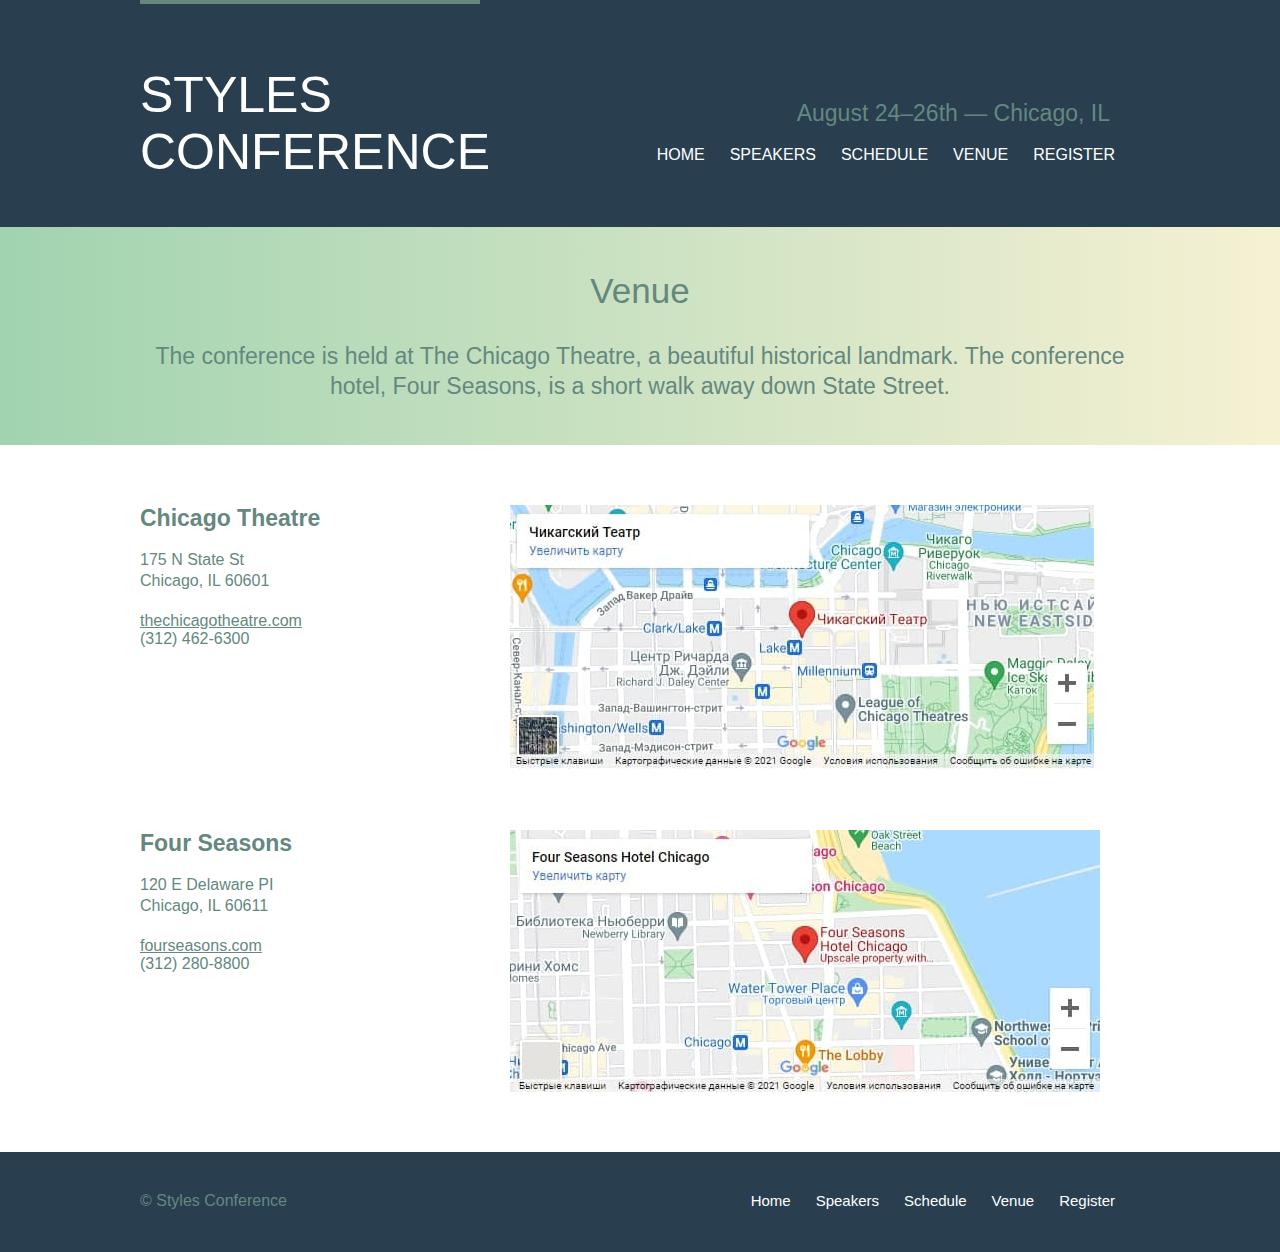
<file: venue.html>
<!DOCTYPE html>
<html lang="en">

<head>
    <meta charset="UTF-8">
    <meta http-equiv="X-UA-Compatible" content="IE=edge">
    <meta name="viewport" content="width=device-width, initial-scale=1.0">
    <title>Document</title>
    <!-- <link rel="stylesheet" href="css/normalize.css">
    <link rel="stylesheet" href="css/venue.css"> -->
    <link rel="stylesheet" href="css/venue.min.css">
</head>

<body>

    <!-- Header -->
    <header class="site-header">
        <div class="inner-container container">
            <div class="div">
                <div class="hero-content">
                    <h1 class="hero-link">
                        STYLES CONFERENCE
                    </h1>

                </div>


                <div class="div2">
                    <div class="links">
                        <h3 class="link">
                            August 24–26th — Chicago, IL
                        </h3>
                    </div>
                    <div class="sitenav-acitons">
                        <nav class="sitenav">
                            <ul class="sitenav-list">
                                <li class="sitenav-item">
                                    <a class="sitenav-link" href="index.html">HOME</a>
                                </li>
                                <li class="sitenav-item">
                                    <a class="sitenav-link" href="speakers.html">SPEAKERS</a>
                                </li>
                                <li class="sitenav-item">
                                    <a class="sitenav-link" href="schedule.html">SCHEDULE</a>
                                </li>
                                <li class="sitenav-item">
                                    <a class="sitenav-link" href="venue.html">VENUE</a>
                                </li>
                                <li class="sitenav-item">
                                    <a class="sitenav-link" href="register.html">REGISTER</a>
                                </li>
                            </ul>
                        </nav>
                    </div>
                </div>
            </div>
        </div>
    </header>

    <Main class="site-main">
        <section class="hero">
            <div class="site-main-container container">
                <div class="site-content">
                    <h1 class="site-heading">
                        Venue
                    </h1>
                    <p class="site-text">
                        The conference is held at The Chicago Theatre, a beautiful historical landmark. The conference
                        hotel, Four Seasons, is a short walk away down State Street.
                    </p>
                </div>
            </div>
        </section>

        <section class="hero-section">
            <div class="hero-section-container container">
                <div class="hero-div">
                    <h2 class="hero-heading">
                        Chicago Theatre
                    </h2>
                    <div class="div1">
                        <span class="hero-span">
                            175 N State St
                        </span>
                        <span class="hero-span">
                            Chicago, IL 60601
                        </span>
                    </div>

                    <div>
                        <div class="div3">
                            <a class="hero-a" href="#">
                                thechicagotheatre.com
                            </a>
                            <span class="hero-span">
                                (312) 462-6300
                            </span>
                        </div>
                    </div>

                </div>

                <img class="hero-img" src="venue.img/xarita1.jpg" alt="rasm">

            </div>
        </section>

        <section class="hero-section-content">
            <div class="hero-section-container container">
                <div class="hero-div1">
                    <h2 class="hero-heading">
                        Four Seasons
                    </h2>
                    <div class="div1">
                        <span class="hero-span">
                            120 E Delaware PI
                        </span>
                        <span class="hero-span">
                            Chicago, IL 60611
                        </span>
                    </div>

                    <div>
                        <div class="div3">
                            <a class="hero-a" href="#">
                                fourseasons.com
                            </a>
                            <span class="hero-span">
                                (312) 280-8800
                            </span>
                        </div>
                    </div>

                </div>

                <img class="hero-img" src="venue.img/xarita2.jpg" alt="rasm">

            </div>
        </section>
    </Main>

    <!-- Footer -->

    <footer class="site-footer">
        <div class="main-header-container container">

            <div class="footer-site">
                <h1 class="link-footer">
                    © Styles Conference
                </h1>
            </div>

            <!--Navbar-->

            <nav class="sitenav">
                <ul class="sitenav-list">
                    <li class="sitenav-item">
                        <a class="sitenavv-link" href="index.html">Home</a>
                    </li>
                    <li class="sitenav-item">
                        <a class="sitenavv-link" href="speakers.html">Speakers</a>
                    </li>
                    <li class="sitenav-item">
                        <a class="sitenavv-link" href="schedule.html">Schedule</a>
                    </li>
                    <li class="sitenav-item">
                        <a class="sitenavv-link" href="venue.html">Venue</a>
                    </li>
                    <li class="sitenav-item">
                        <a class="sitenavv-link" href="venue.html">Register</a>
                    </li>
                </ul>
            </nav>
        </div>
    </footer>

</body>

</html>
</file>
<file: css/main.css>
/*
* Prefixed by https://autoprefixer.github.io
* PostCSS: v8.3.6,
* Autoprefixer: v10.3.1
* Browsers: last 4 version
*/

/* Global */

* {
    -webkit-box-sizing: border-box;
    box-sizing: border-box;
}

html {
    height: 100%;
}

body {
    display: -webkit-box;
    display: -ms-flexbox;
    display: flex;
    -webkit-box-orient: vertical;
    -webkit-box-direction: normal;
    -ms-flex-direction: column;
    flex-direction: column;
    margin: 0;
    padding: 0;
    font-family: "Lato", sans-serif;
    height: 100%;
}

.container {
    max-width: 1100px;
    width: 100%;
    margin-right: auto;
    margin-left: auto;
    padding-right: 50px;
    padding-left: 50px;
}

/* Header */

.site-header {
    background-color: #293f50;
    padding-bottom: 80px;
    margin-bottom: 80px;
}

.div {
    display: -webkit-box;
    display: -ms-flexbox;
    display: flex;
    -webkit-box-pack: justify;
    -ms-flex-pack: justify;
    justify-content: space-between;
}

.hero-link {
    margin: 0;
    margin-bottom: 45px;
    width: 100px;
    font-family: "Lato", sans-serif;
    font-weight: 100;
    font-size: 50px;
    color: #fff;
}

.hero-link:before {
    display: inline-block;
    content: "";
    width: 340px;
    height: 4px;
    background: #648880;
    margin-bottom: 50px;
}

.hero-link:hover {
    opacity: 0.8;
}

.hero-link:active {
    opacity: 0.6;
}

.new {
    text-align: center;
}

.div2 {
    padding-top: 100px;
}

.link {
    padding-left: 140px;
    margin: 0;
    margin-bottom: 20px;
    font-family: "Lato", sans-serif;
    font-weight: 300;
    font-size: 23px;
    color: #648880;
}

.sitenav {
    margin-right: 25px;
}

.sitenav-list {
    display: -webkit-box;
    display: -ms-flexbox;
    display: flex;
    list-style: none;
    padding: 0;
    margin: 0;
}

.sitenav-item:not(:last-child) {
    margin-right: 25px;
}

.sitenav-link {
    text-decoration: none;
    color: #fff;
}

.sitenav-link:hover {
    opacity: 0.8;
}

.sitenav-link:active {
    opacity: 0.6;
}

.link-hero {
    margin: 0;
    margin-bottom: 10px;
    font-family: "Lato", sans-serif;
    font-weight: 300;
    font-size: 40px;
    color: #648880;
}

.text {
    margin: 0;
    margin-bottom: 45px;
    font-family: "Lato", sans-serif;
    font-weight: 100;
    font-size: 30px;
    color: #fff;
}

.main-button {
    color: #fff;
    font-family: "Lato", sans-serif;
    font-weight: 400;
    font-size: 21px;
    text-decoration: none;
    border: 1px solid transparent;
    border-color: #fff;
    padding: 20px 30px;
    border-radius: 4px;
}

.main-button:hover {
    background-color: #fff;
    color: #2e405a;
}

/* Main */

.site-main {
    -webkit-box-flex: 1;
    -ms-flex-positive: 1;
    flex-grow: 1;
    margin-bottom: 80px;
}

.site-main-container {
    padding: 0;
}

.site-link {
    display: -webkit-box;
    display: -ms-flexbox;
    display: flex;
    padding: 0;
}

.site-item {
    list-style: none;
    margin-right: 40px;
}

.site-item-link {
    font-family: "Lato", sans-serif;
    font-weight: 300;
    font-size: 19px;
    margin-bottom: 30px;
    color: #a9b2b9;
}

.site-item-heading {
    font-family: "Lato", sans-serif;
    font-weight: 300;
    font-size: 26px;
    margin-bottom: 25px;
    color: #a9b2b9;
}

.site-item-text {
    font-family: "Lato", sans-serif;
    font-weight: 300;
    font-size: 20px;
    color: #a9b2b9;
}

/* Footer */

.site-footer {
    background-color: #293f50;
    padding-top: 30px;
    padding-bottom: 30px;
}

.main-header-container {
    display: -webkit-box;
    display: -ms-flexbox;
    display: flex;
    -webkit-box-align: center;
    -ms-flex-align: center;
    align-items: center;
}

.footer-site {
    margin-right: auto;
}

.link-footer {
    font-family: "Lato", sans-serif;
    font-weight: 300;
    font-size: 16px;
    color: #648880;
}

.sitenavv-link {
    text-decoration: none;
    font-family: "Lato", sans-serif;
    font-weight: 300;
    font-size: 15px;
    color: #fff;
}
</file>
<file: css/register.css>
/*
* Prefixed by https://autoprefixer.github.io
* PostCSS: v8.3.6,
* Autoprefixer: v10.3.1
* Browsers: last 4 version
*/

/* Global */

* {
    -webkit-box-sizing: border-box;
    box-sizing: border-box;
}

html {
    height: 100%;
}

body {
    display: -webkit-box;
    display: -ms-flexbox;
    display: flex;
    -webkit-box-orient: vertical;
    -webkit-box-direction: normal;
    -ms-flex-direction: column;
    flex-direction: column;
    margin: 0;
    padding: 0;
    font-family: "Lato", sans-serif;
    height: 100%;
}

.container {
    max-width: 1100px;
    width: 100%;
    margin-right: auto;
    margin-left: auto;
    padding-right: 50px;
    padding-left: 50px;
}

/* Header */

.site-header {
    background-color: #293f50;
}

.div {
    display: -webkit-box;
    display: -ms-flexbox;
    display: flex;
    -webkit-box-pack: justify;
    -ms-flex-pack: justify;
    justify-content: space-between;
}

.hero-link {
    margin: 0;
    margin-bottom: 45px;
    width: 100px;
    font-family: "Lato", sans-serif;
    font-weight: 100;
    font-size: 50px;
    color: #fff;
}

.hero-link:before {
    display: inline-block;
    content: "";
    width: 340px;
    height: 4px;
    background: #648880;
    margin-bottom: 50px;
}

.hero-link:hover {
    opacity: 0.8;
}

.hero-link:active {
    opacity: 0.6;
}

.new {
    text-align: center;
}

.div2 {
    padding-top: 100px;
}

.link {
    padding-left: 140px;
    margin: 0;
    margin-bottom: 20px;
    font-family: "Lato", sans-serif;
    font-weight: 300;
    font-size: 23px;
    color: #648880;
}

.sitenav {
    margin-right: 25px;
}

.sitenav-list {
    display: -webkit-box;
    display: -ms-flexbox;
    display: flex;
    list-style: none;
    padding: 0;
    margin: 0;
}

.sitenav-item:not(:last-child) {
    margin-right: 25px;
}

.sitenav-link {
    text-decoration: none;
    color: #fff;
}

.sitenav-link:hover {
    opacity: 0.8;
}

.sitenav-link:active {
    opacity: 0.6;
}

/* Main */

.hero {
    background: -webkit-gradient(linear, left top, right top, from(#a1d3b0), to(#f6f1d3));
    background: -o-linear-gradient(left, #a1d3b0, #f6f1d3);
    background: linear-gradient(to right, #a1d3b0, #f6f1d3);
    padding: 44px 22px;
    margin-bottom: 60px;
}

.site-content {
    text-align: center;
}

.site-heading {
    color: #648880;
    margin: 0;
    margin-bottom: 30px;
    font-weight: 300;
    font-size: 35px;
}

.site-text {
    color: #648880;
    margin: 0;
    font-size: 23px;
    line-height: 30px;
}

/* Section */

.heroo {
    margin-bottom: 60px;
}

.site-main-contanier {
    display: -webkit-box;
    display: -ms-flexbox;
    display: flex;
    -webkit-box-pack: justify;
    -ms-flex-pack: justify;
    justify-content: space-between;
}

.hero-content {
    width: 600px;
}

.hero-heding {
    margin: 0;
    margin-bottom: 10px;
    font-weight: 300;
    font-size: 25px;
    color: #648880;
}

.heroo-heding {
    margin: 0;
    margin-bottom: 20px;
    font-weight: 300;
    font-size: 18px;
    color: #648880;
}

.hero-span {
    display: block;
    margin-bottom: 20px;
    font-size: 14px;
    color: #a9b2b9;
}

.hero-text {
    color: #888;
    margin: 0;
    margin-bottom: 25px;
}

.site-list {
    margin: 0;
    padding: 0;
    padding-left: 30px;
}

.hero-heading {
    margin: 0;
    margin-bottom: 5px;
    font-weight: 300;
    font-size: 18px;
    color: #888;
}

.site-contentt {
    margin-right: 100px;
}

.site-heeding {
    margin: 0;
    margin-bottom: 5px;
    font-weight: 300;
    font-size: 17px;
    color: #648880;
}

.site-heeeding {
    margin: 0;
    margin-top: 26px;
    margin-bottom: 5px;
    font-weight: 300;
    font-size: 17px;
    color: #648880;
}

.global-input {
    padding: 5px 70px 5px 10px;
    border: 1px solid #c6c9cc;
    border-radius: 5px;
}

.global-inputt {
    margin-bottom: 40px;
    padding: 5px 70px 50px 10px;
    border: 1px solid #c6c9cc;
    border-radius: 5px;
}

.main-button {
    text-transform: uppercase;
    text-decoration: none;
    font-weight: 400;
    font-size: 14px;
    border-radius: 5px;
}

.button-info {
    padding: 11px 30px;
    background: #648880;
    color: #fff;
}

/* Footer */

.site-footer {
    background-color: #293f50;
    padding-top: 30px;
    padding-bottom: 30px;
}

.main-header-container {
    display: -webkit-box;
    display: -ms-flexbox;
    display: flex;
    -webkit-box-align: center;
    -ms-flex-align: center;
    align-items: center;
}

.footer-site {
    margin-right: auto;
}

.link-footer {
    font-family: "Lato", sans-serif;
    font-weight: 300;
    font-size: 16px;
    color: #648880;
}

.sitenavv-link {
    text-decoration: none;
    font-family: "Lato", sans-serif;
    font-weight: 300;
    font-size: 15px;
    color: #fff;
}
</file>
<file: css/schedule.css>
/*
* Prefixed by https://autoprefixer.github.io
* PostCSS: v8.3.6,
* Autoprefixer: v10.3.1
* Browsers: last 4 version
*/

/* Global */

* {
    -webkit-box-sizing: border-box;
    box-sizing: border-box;
}

html {
    height: 100%;
}

body {
    display: -webkit-box;
    display: -ms-flexbox;
    display: flex;
    -webkit-box-orient: vertical;
    -webkit-box-direction: normal;
    -ms-flex-direction: column;
    flex-direction: column;
    margin: 0;
    padding: 0;
    font-family: "Lato", sans-serif;
    height: 100%;
}

.container {
    max-width: 1100px;
    width: 100%;
    margin-right: auto;
    margin-left: auto;
    padding-right: 50px;
    padding-left: 50px;
}

/* Header */

.site-header {
    background-color: #293f50;
}

.div {
    display: -webkit-box;
    display: -ms-flexbox;
    display: flex;
    -webkit-box-pack: justify;
    -ms-flex-pack: justify;
    justify-content: space-between;
}

.hero-link {
    margin: 0;
    margin-bottom: 45px;
    width: 100px;
    font-family: "Lato", sans-serif;
    font-weight: 100;
    font-size: 50px;
    color: #fff;
}

.hero-link:before {
    display: inline-block;
    content: "";
    width: 340px;
    height: 4px;
    background: #648880;
    margin-bottom: 50px;
}

.hero-link:hover {
    opacity: 0.8;
}

.hero-link:active {
    opacity: 0.6;
}

.new {
    text-align: center;
}

.div2 {
    padding-top: 100px;
}

.link {
    padding-left: 140px;
    margin: 0;
    margin-bottom: 20px;
    font-family: "Lato", sans-serif;
    font-weight: 300;
    font-size: 23px;
    color: #648880;
}

.sitenav {
    margin-right: 25px;
}

.sitenav-list {
    display: -webkit-box;
    display: -ms-flexbox;
    display: flex;
    list-style: none;
    padding: 0;
    margin: 0;
}

.sitenav-item:not(:last-child) {
    margin-right: 25px;
}

.sitenav-link {
    text-decoration: none;
    color: #fff;
}

.sitenav-link:hover {
    opacity: 0.8;
}

.sitenav-link:active {
    opacity: 0.6;
}

/* Main */

.hero {
    background: -webkit-gradient(linear, left top, right top, from(#a1d3b0), to(#f6f1d3));
    background: -o-linear-gradient(left, #a1d3b0, #f6f1d3);
    background: linear-gradient(to right, #a1d3b0, #f6f1d3);
    padding: 44px 22px;
    margin-bottom: 50px;
}

.site-content {
    text-align: center;
}

.site-heading {
    color: #648880;
    margin: 0;
    margin-bottom: 30px;
    font-weight: 300;
    font-size: 35px;
}

.site-text {
    color: #648880;
    margin: 0;
    font-size: 23px;
    line-height: 30px;
}

/* Section */

.site-div {
    display: -webkit-box;
    display: -ms-flexbox;
    display: flex;
    -webkit-box-align: center;
    -ms-flex-align: center;
    align-items: center;
}

.sitee-div {
    display: -webkit-box;
    display: -ms-flexbox;
    display: flex;
    -webkit-box-align: center;
    -ms-flex-align: center;
    align-items: center;
    margin-bottom: 40px;
}

.site-divv {
    display: -webkit-box;
    display: -ms-flexbox;
    display: flex;
    -webkit-box-align: center;
    -ms-flex-align: center;
    align-items: center;
    margin-bottom: 50px;
}

.siteee-heading {
    margin-right: 45px;
    font-weight: 300;
    font-size: 25px;
    color: #648880;
    padding-left: 45px;
}

.sitee-heading {
    margin-right: 41px;
    font-weight: 300;
    font-size: 25px;
    color: #648880;
    padding-left: 45px;
}

.site-heding {
    -webkit-box-align: center;
    -ms-flex-align: center;
    align-items: center;
    color: #a9b2b9;
    font-size: 15px;
}

.rectangle {
    margin: 0;
    margin-left: 215px;
}

.rektangle {
    margin: 0;
    margin-top: 15px;
    margin-left: 215px;
}

.site-span {
    margin-right: 47px;
    padding-left: 110px;
    color: #a9b2b9;
}

.site-spann {
    margin-right: 48px;
    padding-left: 100px;
    color: #a9b2b9;
}

.div1 {
    margin-top: 20px;
    margin-right: 46px;
}

.div3 {
    width: 330px;
    margin-top: 40px;
}

.div4 {
    margin-top: 20px;
    margin-right: 145px;
}

.div5 {
    margin-top: 20px;
    margin-right: 118px;
}

.div6 {
    margin-top: 20px;
    margin-right: 220px;
}

.div-sitenav {
    margin-top: 20px;
    width: 320px;
}

.divv-sitenav {
    margin-top: 40px;
    width: 350px;
    margin-right: 30px;
}

.div-sitenavv {
    margin-top: 20px;
    margin-right: 70px;
}

.div-ssitenav {
    margin-top: 20px;
}

.divv-sitenavv {
    margin-top: 40px;
    width: 350px;
    margin-right: 20px;
}

.div-content {
    margin-top: 20px;
    margin-right: 30px;
}

.heading-sitee {
    margin: 0;
    color: #648880;
}

.site-linnk {
    text-decoration: none;
    color: #a9b2b9;
}
</file>
<file: css/speakers.css>
/*
* Prefixed by https://autoprefixer.github.io
* PostCSS: v8.3.6,
* Autoprefixer: v10.3.1
* Browsers: last 4 version
*/

/* Global */

* {
    -webkit-box-sizing: border-box;
    box-sizing: border-box;
}

html {
    height: 100%;
}

body {
    display: -webkit-box;
    display: -ms-flexbox;
    display: flex;
    -webkit-box-orient: vertical;
    -webkit-box-direction: normal;
    -ms-flex-direction: column;
    flex-direction: column;
    margin: 0;
    padding: 0;
    font-family: "Lato", sans-serif;
    height: 100%;
}

.container {
    max-width: 1100px;
    width: 100%;
    margin-right: auto;
    margin-left: auto;
    padding-right: 50px;
    padding-left: 50px;
}

/* Header */

.site-header {
    background-color: #293f50;
}

.div {
    display: -webkit-box;
    display: -ms-flexbox;
    display: flex;
    -webkit-box-pack: justify;
    -ms-flex-pack: justify;
    justify-content: space-between;
}

.hero-link {
    margin: 0;
    margin-bottom: 45px;
    width: 100px;
    font-family: "Lato", sans-serif;
    font-weight: 100;
    font-size: 50px;
    color: #fff;
}

.hero-link:before {
    display: inline-block;
    content: "";
    width: 340px;
    height: 4px;
    background: #648880;
    margin-bottom: 50px;
}

.hero-link:hover {
    opacity: 0.8;
}

.hero-link:active {
    opacity: 0.6;
}

.new {
    text-align: center;
}

.div2 {
    padding-top: 100px;
}

.link {
    padding-left: 140px;
    margin: 0;
    margin-bottom: 20px;
    font-family: "Lato", sans-serif;
    font-weight: 300;
    font-size: 23px;
    color: #648880;
}

.sitenav {
    margin-right: 25px;
}

.sitenav-list {
    display: -webkit-box;
    display: -ms-flexbox;
    display: flex;
    list-style: none;
    padding: 0;
    margin: 0;
}

.sitenav-item:not(:last-child) {
    margin-right: 25px;
}

.sitenav-link {
    text-decoration: none;
    color: #fff;
}

.sitenav-link:hover {
    opacity: 0.8;
}

.sitenav-link:active {
    opacity: 0.6;
}

/* Main */

.hero {
    background: -webkit-gradient(linear, left top, right top, from(#a1d3b0), to(#f6f1d3));
    background: -o-linear-gradient(left, #a1d3b0, #f6f1d3);
    background: linear-gradient(to right, #a1d3b0, #f6f1d3);
    padding: 44px 22px;
    margin-bottom: 50px;
}

.site-content {
    text-align: center;
}

.site-heading {
    color: #648880;
    margin: 0;
    margin-bottom: 30px;
    font-weight: 300;
    font-size: 35px;
}

.site-text {
    color: #648880;
    margin: 0;
    font-size: 22px;
    line-height: 30px;
}

/* Main */

.site-main {
    margin-bottom: 50px;
}

.site-main-container {
    display: -webkit-box;
    display: -ms-flexbox;
    display: flex;
    -webkit-box-pack: justify;
    -ms-flex-pack: justify;
    justify-content: space-between;
}

.heading-site {
    font-weight: 300;
    font-size: 25px;
    color: #648880;
}

.heding-site {
    font-weight: 300;
    font-size: 15px;
    color: #a9b2b9;
}

.text-site {
    width: 590px;
    color: #8f9294;
}

.site-div {
    -webkit-box-align: center;
    -ms-flex-align: center;
    align-items: center;
    text-align: center;
}

.site-img {
    border-radius: 100px;
    margin-right: 100px;
    margin-top: 40px;
    margin-bottom: 20px;
}

.site-span {
    display: block;
    font-weight: 300;
    font-size: 15px;
    color: #a9b2b9;
    padding-right: 100px;
}

.site-footer {
    background-color: #293f50;
    padding-top: 30px;
    padding-bottom: 30px;
}

.main-header-container {
    display: -webkit-box;
    display: -ms-flexbox;
    display: flex;
    -webkit-box-align: center;
    -ms-flex-align: center;
    align-items: center;
}

.footer-site {
    margin-right: auto;
}

.link-footer {
    font-family: "Lato", sans-serif;
    font-weight: 300;
    font-size: 16px;
    color: #648880;
}

.sitenavv-link {
    text-decoration: none;
    font-family: "Lato", sans-serif;
    font-weight: 300;
    font-size: 15px;
    color: #fff;
}
</file>
<file: css/venue.css>
/*
* Prefixed by https://autoprefixer.github.io
* PostCSS: v8.3.6,
* Autoprefixer: v10.3.1
* Browsers: last 4 version
*/

/* Global */

* {
    -webkit-box-sizing: border-box;
    box-sizing: border-box;
}

html {
    height: 100%;
}

body {
    display: -webkit-box;
    display: -ms-flexbox;
    display: flex;
    -webkit-box-orient: vertical;
    -webkit-box-direction: normal;
    -ms-flex-direction: column;
    flex-direction: column;
    margin: 0;
    padding: 0;
    font-family: "Lato", sans-serif;
    height: 100%;
}

.container {
    max-width: 1100px;
    width: 100%;
    margin-right: auto;
    margin-left: auto;
    padding-right: 50px;
    padding-left: 50px;
}

/* Header */

.site-header {
    background-color: #293f50;
}

.div {
    display: -webkit-box;
    display: -ms-flexbox;
    display: flex;
    -webkit-box-pack: justify;
    -ms-flex-pack: justify;
    justify-content: space-between;
}

.hero-link {
    margin: 0;
    margin-bottom: 45px;
    width: 100px;
    font-family: "Lato", sans-serif;
    font-weight: 100;
    font-size: 50px;
    color: #fff;
}

.hero-link:before {
    display: inline-block;
    content: "";
    width: 340px;
    height: 4px;
    background: #648880;
    margin-bottom: 50px;
}

.hero-link:hover {
    opacity: 0.8;
}

.hero-link:active {
    opacity: 0.6;
}

.new {
    text-align: center;
}

.div2 {
    padding-top: 100px;
}

.link {
    padding-left: 140px;
    margin: 0;
    margin-bottom: 20px;
    font-family: "Lato", sans-serif;
    font-weight: 300;
    font-size: 23px;
    color: #648880;
}

.sitenav {
    margin-right: 25px;
}

.sitenav-list {
    display: -webkit-box;
    display: -ms-flexbox;
    display: flex;
    list-style: none;
    padding: 0;
    margin: 0;
}

.sitenav-item:not(:last-child) {
    margin-right: 25px;
}

.sitenav-link {
    text-decoration: none;
    color: #fff;
}

.sitenav-link:hover {
    opacity: 0.8;
}

.sitenav-link:active {
    opacity: 0.6;
}

/* Main */

.hero {
    background: -webkit-gradient(linear, left top, right top, from(#a1d3b0), to(#f6f1d3));
    background: -o-linear-gradient(left, #a1d3b0, #f6f1d3);
    background: linear-gradient(to right, #a1d3b0, #f6f1d3);
    padding: 44px 22px;
    margin-bottom: 60px;
}

.site-content {
    text-align: center;
}

.site-heading {
    color: #648880;
    margin: 0;
    margin-bottom: 30px;
    font-weight: 300;
    font-size: 35px;
}

.site-text {
    color: #648880;
    margin: 0;
    font-size: 23px;
    line-height: 30px;
}

/* Section */

.hero-section {
    margin-bottom: 60px;
}

.hero-section-content {
    margin-bottom: 60px;
}

.hero-section-container {
    display: -webkit-box;
    display: -ms-flexbox;
    display: flex;
}

.hero-div {
    margin-right: 190px;
}

.hero-div1 {
    margin-right: 218px;
}

.hero-heading {
    margin: 0;
    margin-bottom: 20px;
    font-size: 23px;
    color: #648880;
}

.div1 {
    margin-bottom: 22px;
}

.hero-span {
    display: block;
    margin-bottom: 2px;
    color: #648880;
}

.hero-a {
    display: block;
    color: #648880;
}

/* Footer */

.site-footer {
    background-color: #293f50;
    padding-top: 30px;
    padding-bottom: 30px;
}

.main-header-container {
    display: -webkit-box;
    display: -ms-flexbox;
    display: flex;
    -webkit-box-align: center;
    -ms-flex-align: center;
    align-items: center;
}

.footer-site {
    margin-right: auto;
}

.link-footer {
    font-family: "Lato", sans-serif;
    font-weight: 300;
    font-size: 16px;
    color: #648880;
}

.sitenavv-link {
    text-decoration: none;
    font-family: "Lato", sans-serif;
    font-weight: 300;
    font-size: 15px;
    color: #fff;
}
</file>
<file: css/main.min.css>
/*! normalize.css v8.0.1 | MIT License | github.com/necolas/normalize.css */html{line-height:1.15;-webkit-text-size-adjust:100%}body{margin:0}main{display:block}h1{font-size:2em;margin:.67em 0}hr{box-sizing:content-box;height:0;overflow:visible}pre{font-family:monospace,monospace;font-size:1em}a{background-color:transparent}abbr[title]{border-bottom:none;text-decoration:underline;text-decoration:underline dotted}b,strong{font-weight:bolder}code,kbd,samp{font-family:monospace,monospace;font-size:1em}small{font-size:80%}sub,sup{font-size:75%;line-height:0;position:relative;vertical-align:baseline}sub{bottom:-.25em}sup{top:-.5em}img{border-style:none}button,input,optgroup,select,textarea{font-family:inherit;font-size:100%;line-height:1.15;margin:0}button,input{overflow:visible}button,select{text-transform:none}[type=button],[type=reset],[type=submit],button{-webkit-appearance:button}[type=button]::-moz-focus-inner,[type=reset]::-moz-focus-inner,[type=submit]::-moz-focus-inner,button::-moz-focus-inner{border-style:none;padding:0}[type=button]:-moz-focusring,[type=reset]:-moz-focusring,[type=submit]:-moz-focusring,button:-moz-focusring{outline:1px dotted ButtonText}fieldset{padding:.35em .75em .625em}legend{box-sizing:border-box;color:inherit;display:table;max-width:100%;padding:0;white-space:normal}progress{vertical-align:baseline}textarea{overflow:auto}[type=checkbox],[type=radio]{box-sizing:border-box;padding:0}[type=number]::-webkit-inner-spin-button,[type=number]::-webkit-outer-spin-button{height:auto}[type=search]{-webkit-appearance:textfield;outline-offset:-2px}[type=search]::-webkit-search-decoration{-webkit-appearance:none}::-webkit-file-upload-button{-webkit-appearance:button;font:inherit}details{display:block}summary{display:list-item}template{display:none}[hidden]{display:none}*{-webkit-box-sizing:border-box;box-sizing:border-box}html{height:100%}body{display:-webkit-box;display:-ms-flexbox;display:flex;-webkit-box-orient:vertical;-webkit-box-direction:normal;-ms-flex-direction:column;flex-direction:column;margin:0;padding:0;font-family:Lato,sans-serif;height:100%}.container{max-width:1100px;width:100%;margin-right:auto;margin-left:auto;padding-right:50px;padding-left:50px}.site-header{background-color:#293f50;padding-bottom:80px;margin-bottom:80px}.div{display:-webkit-box;display:-ms-flexbox;display:flex;-webkit-box-pack:justify;-ms-flex-pack:justify;justify-content:space-between}.hero-link{margin:0;margin-bottom:45px;width:100px;font-family:Lato,sans-serif;font-weight:100;font-size:50px;color:#fff}.hero-link:before{display:inline-block;content:"";width:340px;height:4px;background:#648880;margin-bottom:50px}.hero-link:hover{opacity:.8}.hero-link:active{opacity:.6}.new{text-align:center}.div2{padding-top:100px}.link{padding-left:140px;margin:0;margin-bottom:20px;font-family:Lato,sans-serif;font-weight:300;font-size:23px;color:#648880}.sitenav{margin-right:25px}.sitenav-list{display:-webkit-box;display:-ms-flexbox;display:flex;list-style:none;padding:0;margin:0}.sitenav-item:not(:last-child){margin-right:25px}.sitenav-link{text-decoration:none;color:#fff}.sitenav-link:hover{opacity:.8}.sitenav-link:active{opacity:.6}.link-hero{margin:0;margin-bottom:10px;font-family:Lato,sans-serif;font-weight:300;font-size:40px;color:#648880}.text{margin:0;margin-bottom:45px;font-family:Lato,sans-serif;font-weight:100;font-size:30px;color:#fff}.main-button{color:#fff;font-family:Lato,sans-serif;font-weight:400;font-size:21px;text-decoration:none;border:1px solid transparent;border-color:#fff;padding:20px 30px;border-radius:4px}.main-button:hover{background-color:#fff;color:#2e405a}.site-main{-webkit-box-flex:1;-ms-flex-positive:1;flex-grow:1;margin-bottom:80px}.site-main-container{padding:0}.site-link{display:-webkit-box;display:-ms-flexbox;display:flex;padding:0}.site-item{list-style:none;margin-right:40px}.site-item-link{font-family:Lato,sans-serif;font-weight:300;font-size:19px;margin-bottom:30px;color:#a9b2b9}.site-item-heading{font-family:Lato,sans-serif;font-weight:300;font-size:26px;margin-bottom:25px;color:#a9b2b9}.site-item-text{font-family:Lato,sans-serif;font-weight:300;font-size:20px;color:#a9b2b9}.site-footer{background-color:#293f50;padding-top:30px;padding-bottom:30px}.main-header-container{display:-webkit-box;display:-ms-flexbox;display:flex;-webkit-box-align:center;-ms-flex-align:center;align-items:center}.footer-site{margin-right:auto}.link-footer{font-family:Lato,sans-serif;font-weight:300;font-size:16px;color:#648880}.sitenavv-link{text-decoration:none;font-family:Lato,sans-serif;font-weight:300;font-size:15px;color:#fff}
</file>
<file: css/register.min.css>
/*! normalize.css v8.0.1 | MIT License | github.com/necolas/normalize.css */html{line-height:1.15;-webkit-text-size-adjust:100%}body{margin:0}main{display:block}h1{font-size:2em;margin:.67em 0}hr{box-sizing:content-box;height:0;overflow:visible}pre{font-family:monospace,monospace;font-size:1em}a{background-color:transparent}abbr[title]{border-bottom:none;text-decoration:underline;text-decoration:underline dotted}b,strong{font-weight:bolder}code,kbd,samp{font-family:monospace,monospace;font-size:1em}small{font-size:80%}sub,sup{font-size:75%;line-height:0;position:relative;vertical-align:baseline}sub{bottom:-.25em}sup{top:-.5em}img{border-style:none}button,input,optgroup,select,textarea{font-family:inherit;font-size:100%;line-height:1.15;margin:0}button,input{overflow:visible}button,select{text-transform:none}[type=button],[type=reset],[type=submit],button{-webkit-appearance:button}[type=button]::-moz-focus-inner,[type=reset]::-moz-focus-inner,[type=submit]::-moz-focus-inner,button::-moz-focus-inner{border-style:none;padding:0}[type=button]:-moz-focusring,[type=reset]:-moz-focusring,[type=submit]:-moz-focusring,button:-moz-focusring{outline:1px dotted ButtonText}fieldset{padding:.35em .75em .625em}legend{box-sizing:border-box;color:inherit;display:table;max-width:100%;padding:0;white-space:normal}progress{vertical-align:baseline}textarea{overflow:auto}[type=checkbox],[type=radio]{box-sizing:border-box;padding:0}[type=number]::-webkit-inner-spin-button,[type=number]::-webkit-outer-spin-button{height:auto}[type=search]{-webkit-appearance:textfield;outline-offset:-2px}[type=search]::-webkit-search-decoration{-webkit-appearance:none}::-webkit-file-upload-button{-webkit-appearance:button;font:inherit}details{display:block}summary{display:list-item}template{display:none}[hidden]{display:none}*{-webkit-box-sizing:border-box;box-sizing:border-box}html{height:100%}body{display:-webkit-box;display:-ms-flexbox;display:flex;-webkit-box-orient:vertical;-webkit-box-direction:normal;-ms-flex-direction:column;flex-direction:column;margin:0;padding:0;font-family:Lato,sans-serif;height:100%}.container{max-width:1100px;width:100%;margin-right:auto;margin-left:auto;padding-right:50px;padding-left:50px}.site-header{background-color:#293f50}.div{display:-webkit-box;display:-ms-flexbox;display:flex;-webkit-box-pack:justify;-ms-flex-pack:justify;justify-content:space-between}.hero-link{margin:0;margin-bottom:45px;width:100px;font-family:Lato,sans-serif;font-weight:100;font-size:50px;color:#fff}.hero-link:before{display:inline-block;content:"";width:340px;height:4px;background:#648880;margin-bottom:50px}.hero-link:hover{opacity:.8}.hero-link:active{opacity:.6}.new{text-align:center}.div2{padding-top:100px}.link{padding-left:140px;margin:0;margin-bottom:20px;font-family:Lato,sans-serif;font-weight:300;font-size:23px;color:#648880}.sitenav{margin-right:25px}.sitenav-list{display:-webkit-box;display:-ms-flexbox;display:flex;list-style:none;padding:0;margin:0}.sitenav-item:not(:last-child){margin-right:25px}.sitenav-link{text-decoration:none;color:#fff}.sitenav-link:hover{opacity:.8}.sitenav-link:active{opacity:.6}.hero{background:-webkit-gradient(linear,left top,right top,from(#a1d3b0),to(#f6f1d3));background:-o-linear-gradient(left,#a1d3b0,#f6f1d3);background:linear-gradient(to right,#a1d3b0,#f6f1d3);padding:44px 22px;margin-bottom:60px}.site-content{text-align:center}.site-heading{color:#648880;margin:0;margin-bottom:30px;font-weight:300;font-size:35px}.site-text{color:#648880;margin:0;font-size:23px;line-height:30px}.heroo{margin-bottom:60px}.site-main-contanier{display:-webkit-box;display:-ms-flexbox;display:flex;-webkit-box-pack:justify;-ms-flex-pack:justify;justify-content:space-between}.hero-content{width:600px}.hero-heding{margin:0;margin-bottom:10px;font-weight:300;font-size:25px;color:#648880}.heroo-heding{margin:0;margin-bottom:20px;font-weight:300;font-size:18px;color:#648880}.hero-span{display:block;margin-bottom:20px;font-size:14px;color:#a9b2b9}.hero-text{color:#888;margin:0;margin-bottom:25px}.site-list{margin:0;padding:0;padding-left:30px}.hero-heading{margin:0;margin-bottom:5px;font-weight:300;font-size:18px;color:#888}.site-contentt{margin-right:100px}.site-heeding{margin:0;margin-bottom:5px;font-weight:300;font-size:17px;color:#648880}.site-heeeding{margin:0;margin-top:26px;margin-bottom:5px;font-weight:300;font-size:17px;color:#648880}.global-input{padding:5px 70px 5px 10px;border:1px solid #c6c9cc;border-radius:5px}.global-inputt{margin-bottom:40px;padding:5px 70px 50px 10px;border:1px solid #c6c9cc;border-radius:5px}.main-button{text-transform:uppercase;text-decoration:none;font-weight:400;font-size:14px;border-radius:5px}.button-info{padding:11px 30px;background:#648880;color:#fff}.site-footer{background-color:#293f50;padding-top:30px;padding-bottom:30px}.main-header-container{display:-webkit-box;display:-ms-flexbox;display:flex;-webkit-box-align:center;-ms-flex-align:center;align-items:center}.footer-site{margin-right:auto}.link-footer{font-family:Lato,sans-serif;font-weight:300;font-size:16px;color:#648880}.sitenavv-link{text-decoration:none;font-family:Lato,sans-serif;font-weight:300;font-size:15px;color:#fff}
</file>
<file: css/schedule.min.css>
/*! normalize.css v8.0.1 | MIT License | github.com/necolas/normalize.css */html{line-height:1.15;-webkit-text-size-adjust:100%}body{margin:0}main{display:block}h1{font-size:2em;margin:.67em 0}hr{box-sizing:content-box;height:0;overflow:visible}pre{font-family:monospace,monospace;font-size:1em}a{background-color:transparent}abbr[title]{border-bottom:none;text-decoration:underline;text-decoration:underline dotted}b,strong{font-weight:bolder}code,kbd,samp{font-family:monospace,monospace;font-size:1em}small{font-size:80%}sub,sup{font-size:75%;line-height:0;position:relative;vertical-align:baseline}sub{bottom:-.25em}sup{top:-.5em}img{border-style:none}button,input,optgroup,select,textarea{font-family:inherit;font-size:100%;line-height:1.15;margin:0}button,input{overflow:visible}button,select{text-transform:none}[type=button],[type=reset],[type=submit],button{-webkit-appearance:button}[type=button]::-moz-focus-inner,[type=reset]::-moz-focus-inner,[type=submit]::-moz-focus-inner,button::-moz-focus-inner{border-style:none;padding:0}[type=button]:-moz-focusring,[type=reset]:-moz-focusring,[type=submit]:-moz-focusring,button:-moz-focusring{outline:1px dotted ButtonText}fieldset{padding:.35em .75em .625em}legend{box-sizing:border-box;color:inherit;display:table;max-width:100%;padding:0;white-space:normal}progress{vertical-align:baseline}textarea{overflow:auto}[type=checkbox],[type=radio]{box-sizing:border-box;padding:0}[type=number]::-webkit-inner-spin-button,[type=number]::-webkit-outer-spin-button{height:auto}[type=search]{-webkit-appearance:textfield;outline-offset:-2px}[type=search]::-webkit-search-decoration{-webkit-appearance:none}::-webkit-file-upload-button{-webkit-appearance:button;font:inherit}details{display:block}summary{display:list-item}template{display:none}[hidden]{display:none}*{-webkit-box-sizing:border-box;box-sizing:border-box}html{height:100%}body{display:-webkit-box;display:-ms-flexbox;display:flex;-webkit-box-orient:vertical;-webkit-box-direction:normal;-ms-flex-direction:column;flex-direction:column;margin:0;padding:0;font-family:Lato,sans-serif;height:100%}.container{max-width:1100px;width:100%;margin-right:auto;margin-left:auto;padding-right:50px;padding-left:50px}.site-header{background-color:#293f50}.div{display:-webkit-box;display:-ms-flexbox;display:flex;-webkit-box-pack:justify;-ms-flex-pack:justify;justify-content:space-between}.hero-link{margin:0;margin-bottom:45px;width:100px;font-family:Lato,sans-serif;font-weight:100;font-size:50px;color:#fff}.hero-link:before{display:inline-block;content:"";width:340px;height:4px;background:#648880;margin-bottom:50px}.hero-link:hover{opacity:.8}.hero-link:active{opacity:.6}.new{text-align:center}.div2{padding-top:100px}.link{padding-left:140px;margin:0;margin-bottom:20px;font-family:Lato,sans-serif;font-weight:300;font-size:23px;color:#648880}.sitenav{margin-right:25px}.sitenav-list{display:-webkit-box;display:-ms-flexbox;display:flex;list-style:none;padding:0;margin:0}.sitenav-item:not(:last-child){margin-right:25px}.sitenav-link{text-decoration:none;color:#fff}.sitenav-link:hover{opacity:.8}.sitenav-link:active{opacity:.6}.hero{background:-webkit-gradient(linear,left top,right top,from(#a1d3b0),to(#f6f1d3));background:-o-linear-gradient(left,#a1d3b0,#f6f1d3);background:linear-gradient(to right,#a1d3b0,#f6f1d3);padding:44px 22px;margin-bottom:50px}.site-content{text-align:center}.site-heading{color:#648880;margin:0;margin-bottom:30px;font-weight:300;font-size:35px}.site-text{color:#648880;margin:0;font-size:23px;line-height:30px}.site-div{display:-webkit-box;display:-ms-flexbox;display:flex;-webkit-box-align:center;-ms-flex-align:center;align-items:center}.sitee-div{display:-webkit-box;display:-ms-flexbox;display:flex;-webkit-box-align:center;-ms-flex-align:center;align-items:center;margin-bottom:40px}.site-divv{display:-webkit-box;display:-ms-flexbox;display:flex;-webkit-box-align:center;-ms-flex-align:center;align-items:center;margin-bottom:50px}.siteee-heading{margin-right:45px;font-weight:300;font-size:25px;color:#648880;padding-left:45px}.sitee-heading{margin-right:41px;font-weight:300;font-size:25px;color:#648880;padding-left:45px}.site-heding{-webkit-box-align:center;-ms-flex-align:center;align-items:center;color:#a9b2b9;font-size:15px}.rectangle{margin:0;margin-left:215px}.rektangle{margin:0;margin-top:15px;margin-left:215px}.site-span{margin-right:47px;padding-left:110px;color:#a9b2b9}.site-spann{margin-right:48px;padding-left:100px;color:#a9b2b9}.div1{margin-top:20px;margin-right:46px}.div3{width:330px;margin-top:40px}.div4{margin-top:20px;margin-right:145px}.div5{margin-top:20px;margin-right:118px}.div6{margin-top:20px;margin-right:220px}.div-sitenav{margin-top:20px;width:320px}.divv-sitenav{margin-top:40px;width:350px;margin-right:30px}.div-sitenavv{margin-top:20px;margin-right:70px}.div-ssitenav{margin-top:20px}.divv-sitenavv{margin-top:40px;width:350px;margin-right:20px}.div-content{margin-top:20px;margin-right:30px}.heading-sitee{margin:0;color:#648880}.site-linnk{text-decoration:none;color:#a9b2b9}
</file>
<file: css/speakers.min.css>
/*! normalize.css v8.0.1 | MIT License | github.com/necolas/normalize.css */html{line-height:1.15;-webkit-text-size-adjust:100%}body{margin:0}main{display:block}h1{font-size:2em;margin:.67em 0}hr{box-sizing:content-box;height:0;overflow:visible}pre{font-family:monospace,monospace;font-size:1em}a{background-color:transparent}abbr[title]{border-bottom:none;text-decoration:underline;text-decoration:underline dotted}b,strong{font-weight:bolder}code,kbd,samp{font-family:monospace,monospace;font-size:1em}small{font-size:80%}sub,sup{font-size:75%;line-height:0;position:relative;vertical-align:baseline}sub{bottom:-.25em}sup{top:-.5em}img{border-style:none}button,input,optgroup,select,textarea{font-family:inherit;font-size:100%;line-height:1.15;margin:0}button,input{overflow:visible}button,select{text-transform:none}[type=button],[type=reset],[type=submit],button{-webkit-appearance:button}[type=button]::-moz-focus-inner,[type=reset]::-moz-focus-inner,[type=submit]::-moz-focus-inner,button::-moz-focus-inner{border-style:none;padding:0}[type=button]:-moz-focusring,[type=reset]:-moz-focusring,[type=submit]:-moz-focusring,button:-moz-focusring{outline:1px dotted ButtonText}fieldset{padding:.35em .75em .625em}legend{box-sizing:border-box;color:inherit;display:table;max-width:100%;padding:0;white-space:normal}progress{vertical-align:baseline}textarea{overflow:auto}[type=checkbox],[type=radio]{box-sizing:border-box;padding:0}[type=number]::-webkit-inner-spin-button,[type=number]::-webkit-outer-spin-button{height:auto}[type=search]{-webkit-appearance:textfield;outline-offset:-2px}[type=search]::-webkit-search-decoration{-webkit-appearance:none}::-webkit-file-upload-button{-webkit-appearance:button;font:inherit}details{display:block}summary{display:list-item}template{display:none}[hidden]{display:none}*{-webkit-box-sizing:border-box;box-sizing:border-box}html{height:100%}body{display:-webkit-box;display:-ms-flexbox;display:flex;-webkit-box-orient:vertical;-webkit-box-direction:normal;-ms-flex-direction:column;flex-direction:column;margin:0;padding:0;font-family:Lato,sans-serif;height:100%}.container{max-width:1100px;width:100%;margin-right:auto;margin-left:auto;padding-right:50px;padding-left:50px}.site-header{background-color:#293f50}.div{display:-webkit-box;display:-ms-flexbox;display:flex;-webkit-box-pack:justify;-ms-flex-pack:justify;justify-content:space-between}.hero-link{margin:0;margin-bottom:45px;width:100px;font-family:Lato,sans-serif;font-weight:100;font-size:50px;color:#fff}.hero-link:before{display:inline-block;content:"";width:340px;height:4px;background:#648880;margin-bottom:50px}.hero-link:hover{opacity:.8}.hero-link:active{opacity:.6}.new{text-align:center}.div2{padding-top:100px}.link{padding-left:140px;margin:0;margin-bottom:20px;font-family:Lato,sans-serif;font-weight:300;font-size:23px;color:#648880}.sitenav{margin-right:25px}.sitenav-list{display:-webkit-box;display:-ms-flexbox;display:flex;list-style:none;padding:0;margin:0}.sitenav-item:not(:last-child){margin-right:25px}.sitenav-link{text-decoration:none;color:#fff}.sitenav-link:hover{opacity:.8}.sitenav-link:active{opacity:.6}.hero{background:-webkit-gradient(linear,left top,right top,from(#a1d3b0),to(#f6f1d3));background:-o-linear-gradient(left,#a1d3b0,#f6f1d3);background:linear-gradient(to right,#a1d3b0,#f6f1d3);padding:44px 22px;margin-bottom:50px}.site-content{text-align:center}.site-heading{color:#648880;margin:0;margin-bottom:30px;font-weight:300;font-size:35px}.site-text{color:#648880;margin:0;font-size:22px;line-height:30px}.site-main{margin-bottom:50px}.site-main-container{display:-webkit-box;display:-ms-flexbox;display:flex;-webkit-box-pack:justify;-ms-flex-pack:justify;justify-content:space-between}.heading-site{font-weight:300;font-size:25px;color:#648880}.heding-site{font-weight:300;font-size:15px;color:#a9b2b9}.text-site{width:590px;color:#8f9294}.site-div{-webkit-box-align:center;-ms-flex-align:center;align-items:center;text-align:center}.site-img{border-radius:100px;margin-right:100px;margin-top:40px;margin-bottom:20px}.site-span{display:block;font-weight:300;font-size:15px;color:#a9b2b9;padding-right:100px}.site-footer{background-color:#293f50;padding-top:30px;padding-bottom:30px}.main-header-container{display:-webkit-box;display:-ms-flexbox;display:flex;-webkit-box-align:center;-ms-flex-align:center;align-items:center}.footer-site{margin-right:auto}.link-footer{font-family:Lato,sans-serif;font-weight:300;font-size:16px;color:#648880}.sitenavv-link{text-decoration:none;font-family:Lato,sans-serif;font-weight:300;font-size:15px;color:#fff}
</file>
<file: css/venue.min.css>
/*! normalize.css v8.0.1 | MIT License | github.com/necolas/normalize.css */html{line-height:1.15;-webkit-text-size-adjust:100%}body{margin:0}main{display:block}h1{font-size:2em;margin:.67em 0}hr{box-sizing:content-box;height:0;overflow:visible}pre{font-family:monospace,monospace;font-size:1em}a{background-color:transparent}abbr[title]{border-bottom:none;text-decoration:underline;text-decoration:underline dotted}b,strong{font-weight:bolder}code,kbd,samp{font-family:monospace,monospace;font-size:1em}small{font-size:80%}sub,sup{font-size:75%;line-height:0;position:relative;vertical-align:baseline}sub{bottom:-.25em}sup{top:-.5em}img{border-style:none}button,input,optgroup,select,textarea{font-family:inherit;font-size:100%;line-height:1.15;margin:0}button,input{overflow:visible}button,select{text-transform:none}[type=button],[type=reset],[type=submit],button{-webkit-appearance:button}[type=button]::-moz-focus-inner,[type=reset]::-moz-focus-inner,[type=submit]::-moz-focus-inner,button::-moz-focus-inner{border-style:none;padding:0}[type=button]:-moz-focusring,[type=reset]:-moz-focusring,[type=submit]:-moz-focusring,button:-moz-focusring{outline:1px dotted ButtonText}fieldset{padding:.35em .75em .625em}legend{box-sizing:border-box;color:inherit;display:table;max-width:100%;padding:0;white-space:normal}progress{vertical-align:baseline}textarea{overflow:auto}[type=checkbox],[type=radio]{box-sizing:border-box;padding:0}[type=number]::-webkit-inner-spin-button,[type=number]::-webkit-outer-spin-button{height:auto}[type=search]{-webkit-appearance:textfield;outline-offset:-2px}[type=search]::-webkit-search-decoration{-webkit-appearance:none}::-webkit-file-upload-button{-webkit-appearance:button;font:inherit}details{display:block}summary{display:list-item}template{display:none}[hidden]{display:none}*{-webkit-box-sizing:border-box;box-sizing:border-box}html{height:100%}body{display:-webkit-box;display:-ms-flexbox;display:flex;-webkit-box-orient:vertical;-webkit-box-direction:normal;-ms-flex-direction:column;flex-direction:column;margin:0;padding:0;font-family:Lato,sans-serif;height:100%}.container{max-width:1100px;width:100%;margin-right:auto;margin-left:auto;padding-right:50px;padding-left:50px}.site-header{background-color:#293f50}.div{display:-webkit-box;display:-ms-flexbox;display:flex;-webkit-box-pack:justify;-ms-flex-pack:justify;justify-content:space-between}.hero-link{margin:0;margin-bottom:45px;width:100px;font-family:Lato,sans-serif;font-weight:100;font-size:50px;color:#fff}.hero-link:before{display:inline-block;content:"";width:340px;height:4px;background:#648880;margin-bottom:50px}.hero-link:hover{opacity:.8}.hero-link:active{opacity:.6}.new{text-align:center}.div2{padding-top:100px}.link{padding-left:140px;margin:0;margin-bottom:20px;font-family:Lato,sans-serif;font-weight:300;font-size:23px;color:#648880}.sitenav{margin-right:25px}.sitenav-list{display:-webkit-box;display:-ms-flexbox;display:flex;list-style:none;padding:0;margin:0}.sitenav-item:not(:last-child){margin-right:25px}.sitenav-link{text-decoration:none;color:#fff}.sitenav-link:hover{opacity:.8}.sitenav-link:active{opacity:.6}.hero{background:-webkit-gradient(linear,left top,right top,from(#a1d3b0),to(#f6f1d3));background:-o-linear-gradient(left,#a1d3b0,#f6f1d3);background:linear-gradient(to right,#a1d3b0,#f6f1d3);padding:44px 22px;margin-bottom:60px}.site-content{text-align:center}.site-heading{color:#648880;margin:0;margin-bottom:30px;font-weight:300;font-size:35px}.site-text{color:#648880;margin:0;font-size:23px;line-height:30px}.hero-section{margin-bottom:60px}.hero-section-content{margin-bottom:60px}.hero-section-container{display:-webkit-box;display:-ms-flexbox;display:flex}.hero-div{margin-right:190px}.hero-div1{margin-right:218px}.hero-heading{margin:0;margin-bottom:20px;font-size:23px;color:#648880}.div1{margin-bottom:22px}.hero-span{display:block;margin-bottom:2px;color:#648880}.hero-a{display:block;color:#648880}.site-footer{background-color:#293f50;padding-top:30px;padding-bottom:30px}.main-header-container{display:-webkit-box;display:-ms-flexbox;display:flex;-webkit-box-align:center;-ms-flex-align:center;align-items:center}.footer-site{margin-right:auto}.link-footer{font-family:Lato,sans-serif;font-weight:300;font-size:16px;color:#648880}.sitenavv-link{text-decoration:none;font-family:Lato,sans-serif;font-weight:300;font-size:15px;color:#fff}
</file>
